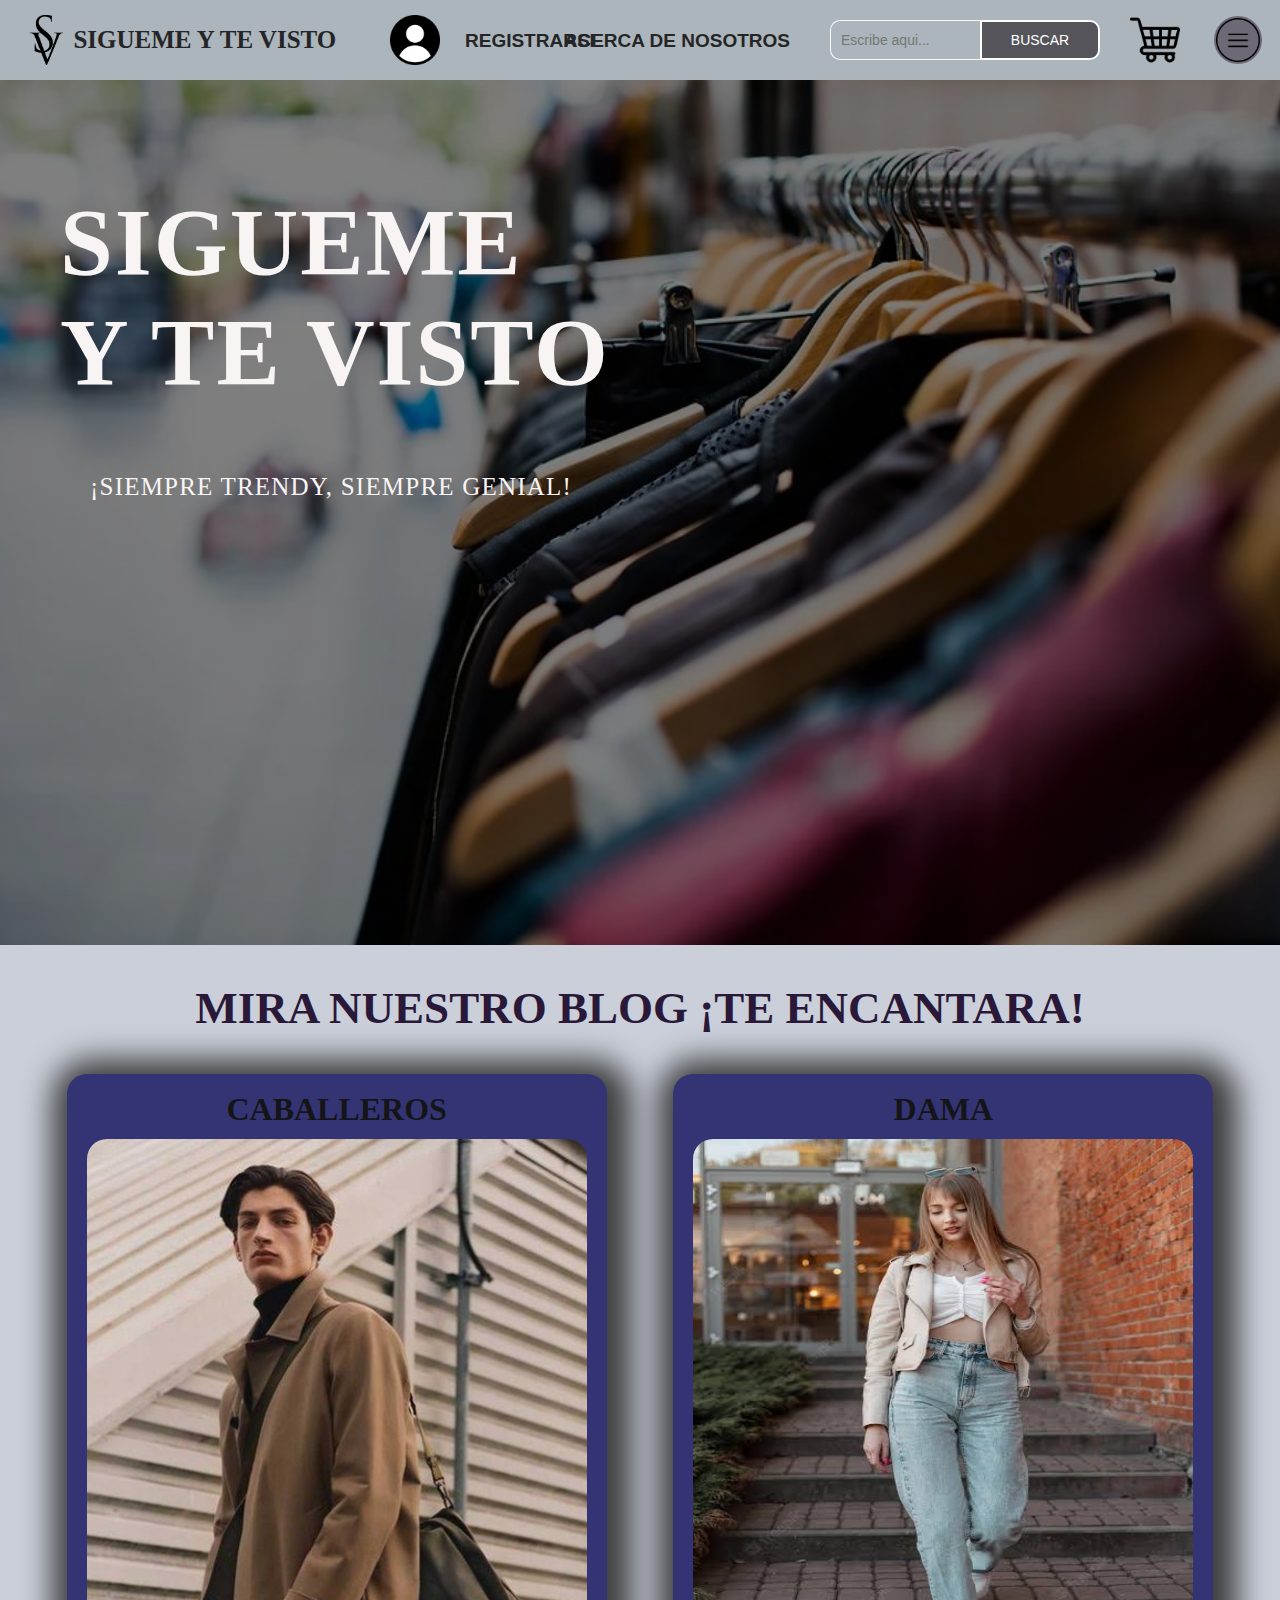
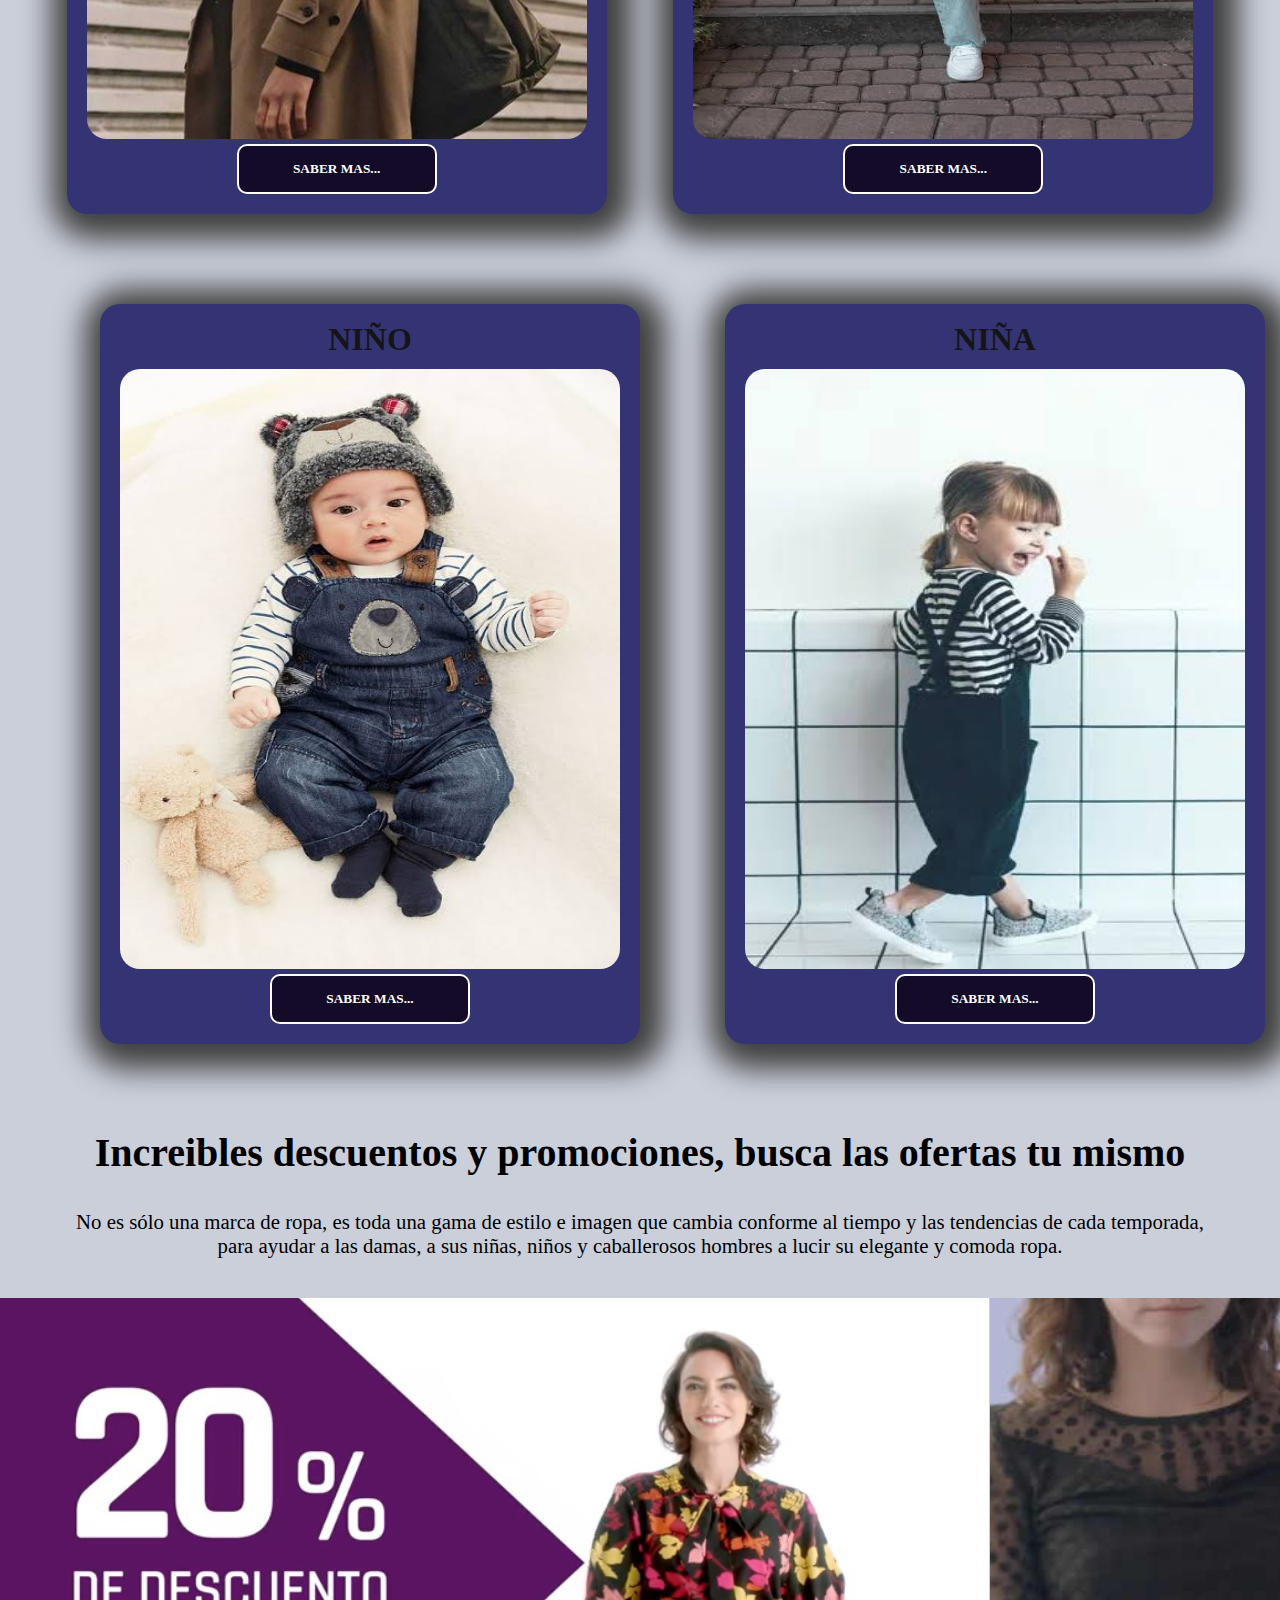
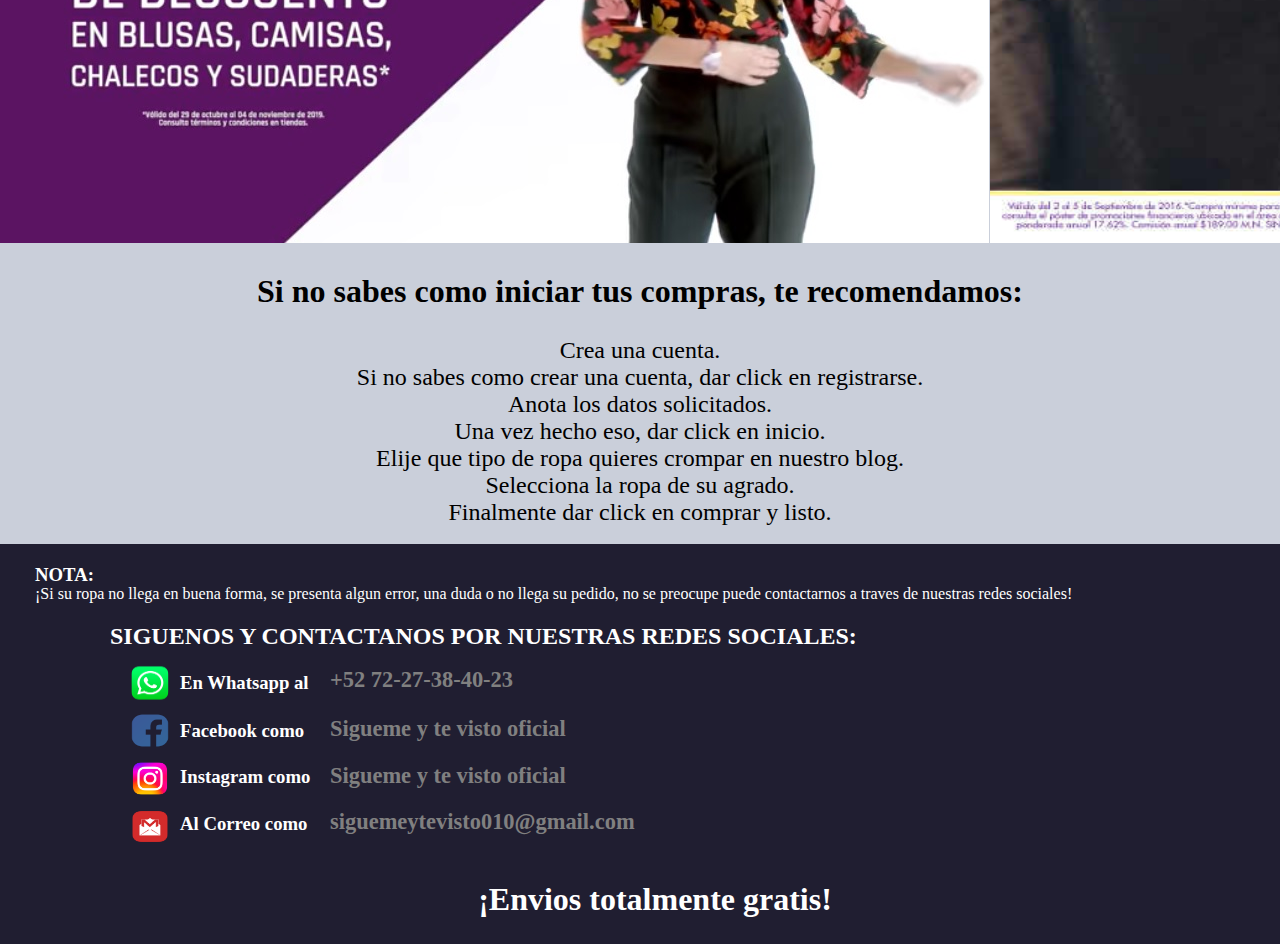
<file: index.html>
<!DOCTYPE html>
<html lang="en">
<head>
    <meta charset="UTF-8">
    <meta http-equiv="X-UA-Compatible" content="IE=edge">
    <meta name="viewport" content="width=device-width, initial-scale=1.0">
    <title>SIGUEME Y TE VISTO</title>
    <link rel="shortcut icon" href="logotipo.jpeg" type="image/x-icon">
</head>
<body style="margin: 0;font-family: sans-serif;background-color: rgb(202, 207, 218);">

<!--PARA EL ENCABEZADO-->
<div style="width: 100%;background: linear-gradient(to top, rgba(0,0,0,0.5)50%,rgba(0,0,0,0.5)50%),url(imagen1.jpeg);
background-position: center;background-size: cover;height: 105vh;">

    <header>
    <!--para el logo-->
        <a style="display: flex;align-items: center;padding: 1px 0px;" href="#" class="logo">
            <img src="logotipo222.png" alt="">
            <p style="font-family: 'Times New Roman', Times, serif;font-size: 25px;">SIGUEME Y TE VISTO</p>
        </a>
    <!--para los demas elementos del encabezado-->
        <nav style="font-weight: bold;padding-bottom: 15px;padding: 10px;font-size: 19px;padding-right: 120px;">
            
            <a href="#"><img style="width: 50px;height: 50px; position: absolute;top: 15px;left: 390px;" src="perfil.png" alt=""></a>
            <a style="position: absolute;top: 30px;left: 450px;" href="#" >REGISTRARSE</a>
            <a style="position: absolute;top: 30px;right: 490px;" href="acercadenosotros.html">ACERCA DE NOSOTROS</a>
            <a href="#"><img style="width: 50px;height: 50px; position: absolute;top: 15px;right: 100px;" src="carritodecompras.png" alt=""></a>

        </nav>
    <!--para el buscador-->
        <div style="position: absolute; width: 370px;float: left;margin-left: 70px;right: 80px; top: 17px;">

            <input style="font-family: sans-serif;width: 150px;height: 40px;background: transparent;border: 1px solid rgb(252, 252, 252);
            margin-top: 3px;color: blue;border-right: none;font-size: 14px;float: left;padding: 10px;border-bottom-left-radius: 10px;
            border-top-left-radius: 10px;" 
            type="search" name="" placeholder="Escribe aqui...">

            <a href="#"> <button style="width: 120px;height: 40px;background: rgb(84, 84, 90);border: 2px solid rgb(252, 252, 252);
            margin-top: 3px;color:white;font-size: 14px;border-bottom-right-radius: 10px;border-top-right-radius: 10px;
            cursor: pointer;">BUSCAR</button> 
            </a>

        </div>

    </header> 

 <!--PARA EL MENU-->
    
    <div id="menu" ><img style="width: 44px;height: 44px;position: fixed; right: 20px;top: 18px;" src="menuu33.png" alt=""></div>
    <div id="navbar">
        <a href="#">INICIO</a>
        <a href="#">REGISTRARSE</a>
        <a href="acercadenosotros.html">ACERCA DE NOSOTROS</a>
        <a href="DAMAS.html">DAMA</a>
        <a href="CABALLEROS..html">CABALLERO</a>
        <a href="NIÑA.html">NIÑA</a>
        <a href="NIÑO.html">NIÑO</a>
    </div>
    <script>
        const menu = document.getElementById('menu');
        const navbar = document.getElementById('navbar');
        menu.addEventListener('click',() => {
            menu.classList.toggle('fa-times');
            navbar.classList.toggle('navbar-toggle');
        })
    </script>

  <!--PARA LA VISTA PRINCIPAL-->
    
    <div style="width: 1200px;height: auto;margin: auto;color: rgb(248, 244, 244);position: relative;">
        
        <h1 style="font-family: 'Times New Roman', Times, serif;font-size: 95px;padding-left: 20px;margin-top: 9%;
        letter-spacing: 2px;">SIGUEME <br> Y TE VISTO</h1>
        <P style="padding-left: 50px;font-family: ITC Conduit;letter-spacing: 1.2px;line-height: 30px;
        font-size: 25px;">¡SIEMPRE TRENDY, SIEMPRE GENIAL!</P>
        
    </div>

</div>

<!--PARA EL BLOG-->

<div style="color: rgb(41, 24, 56);font-size: 30px;font-family: ITC Conduit;border-radius: 50px; text-align: center;margin-bottom: 50px;">
    <h2>MIRA NUESTRO BLOG ¡TE ENCANTARA!</h2>
</div>

    <div style="display: flex;gap: 20px;padding: 20px;justify-content: space-evenly;" class="blog">

        <div style="width: 500px;font-family: ITC Conduit;height: 700px;padding: 20px;background-color: rgb(52, 52, 117);border-radius: 20px;
        color: rgb(21, 21, 24);text-align: center;box-shadow: 5px 5px 30px 20px rgb(63, 63, 63);margin-top: -30px;" class="cab" >
            <h2 style="position: relative; bottom: 30px;font-family: ITC Conduit;font-size: 200%;">CABALLEROS</h2>
            <img style="float: left;position: relative;top: -45px;width: 500px;height: 600px;border-radius: 20px;" src="caballero1.jpeg" alt="">
            <a href="CABALLEROS..html"><button style="font-family: ITC Conduit; width: 200px;height: 50px;border-radius: 10px;border: none;border: 2px solid rgb(252, 252, 252);
                color:white;background: rgb(19, 11, 39);cursor: pointer;text-decoration: none;position: relative;top: -40px;
                font-weight: bold;">SABER MAS...</button></a>
        </div>

        <div style="width: 500px;font-family: ITC Conduit;height: 700px;padding: 20px;background-color: rgb(52, 52, 117);border-radius: 20px;
        color: rgb(21, 21, 24);text-align: center;box-shadow: 5px 5px 30px 20px rgb(63, 63, 63);margin-top: -30px;" class="dam">
            <h2 style="position: relative; bottom: 30px;font-family: ITC Conduit;font-size: 200%;">DAMA</h2>
            <img style="float: left;position: relative;top: -45px;width: 500px;height: 600px;border-radius: 20px;" src="dama2.jpeg" alt="">
            <a href="DAMAS.html"><button style="font-family: ITC Conduit; width: 200px;height: 50px;border-radius: 10px;border: none;border: 2px solid rgb(252, 252, 252);
                color:white;background: rgb(19, 11, 39);cursor: pointer;text-decoration: none;position: relative;top: -40px;
                font-weight: bold;">SABER MAS...</button></a>
        </div>
    </div>

    <div style="display: flex;gap: 85px;padding: 100px;justify-content: space-evenly;" class="blog">

        <div style="width: 500px;font-family: ITC Conduit;height: 700px;padding: 20px;background-color: rgb(52, 52, 117);border-radius: 20px;
        color: rgb(21, 21, 24);text-align: center;box-shadow: 5px 5px 30px 20px rgb(63, 63, 63);margin-top: -30px;" class="niño">
            <h2 style="position: relative; bottom: 30px;font-family: ITC Conduit;font-size: 200%;">NIÑO</h2>
            <img style="float: left;position: relative;top: -45px;width: 500px;height: 600px;border-radius: 20px;" src="niño1.jpeg" alt="">
            <a href="NIÑO.html"><button style="font-family: ITC Conduit; width: 200px;height: 50px;border-radius: 10px;border: none;border: 2px solid rgb(252, 252, 252);
                color:white;background: rgb(19, 11, 39);cursor: pointer;text-decoration: none;position: relative;top: -40px;
                font-weight: bold;">SABER MAS...</button></a>
        </div>

        <div style="width: 500px;font-family: ITC Conduit;height: 700px;padding: 20px;background-color: rgb(52, 52, 117);border-radius: 20px;
        color: rgb(21, 21, 24);text-align: center;box-shadow: 5px 5px 30px 20px rgb(63, 63, 63);margin-top: -30px;" class="niña">
        <h2 style="position: relative; bottom: 30px;font-family: ITC Conduit;font-size: 200%;">NIÑA</h2>
            <img style="float: left;position: relative;top: -45px;width: 500px;height: 600px;border-radius: 20px;" src="niña1.jpeg" alt="">
            <a href="NIÑA.html"><button style="font-family: ITC Conduit; width: 200px;height: 50px;border-radius: 10px;border: none;border: 2px solid rgb(252, 252, 252);
                color:white;background: rgb(19, 11, 39);cursor: pointer;text-decoration: none;position: relative;top: -40px;
                font-weight: bold;">SABER MAS...</button></a>
        </div>

    </div>
<!--RECOMENDACIONES Y PROMOCIONES-->

<h2 style="position: relative; font-family: ITC Conduction;font-size: 250%; text-align: center;margin-top: -15px;">Increibles descuentos y promociones, busca las ofertas tu mismo</h2>

    <p style="position: relative; font-family: ITC Conduit;font-size: 130%; text-align: center;margin-bottom: 40px;">No es sólo una marca de ropa, 
        es toda una gama de estilo e imagen que cambia conforme al tiempo y las tendencias de cada temporada,<br> 
        para ayudar a las damas, a sus niñas, niños y caballerosos hombres a lucir su elegante y comoda ropa.
    </p>
    
    <div style="display: grid;gap: 1px;grid-auto-flow: column;overflow-y: auto;overscroll-behavior-x: contain;scroll-snap-type: x mandatory;
    scrollbar-width: none;">
        <div><img src="promocion2.jpg" alt="" > </div>
        <div><img style="height: 545px; width: 1200px;" src="promocion1.jpg" alt="" > </div>

    </div>

   <h2 style="text-align: center;font-family: ITC Conduit;font-size: 200%;">Si no sabes como iniciar tus compras, te recomendamos:</h2>
   <li style="text-align: center;font-family: ITC Conduit;font-size: 150%;">Crea una cuenta.</li>
   <li style="text-align: center;font-family: ITC Conduit;font-size: 150%;">Si no sabes como crear una cuenta, dar click en registrarse.</li>
   <li style="text-align: center;font-family: ITC Conduit;font-size: 150%;">Anota los datos solicitados.</li>
   <li style="text-align: center;font-family: ITC Conduit;font-size: 150%;">Una vez hecho eso, dar click en inicio.</li>
   <li style="text-align: center;font-family: ITC Conduit;font-size: 150%;">Elije que tipo de ropa quieres crompar en nuestro blog.</li>
   <li style="text-align: center;font-family: ITC Conduit;font-size: 150%;">Selecciona la ropa de su agrado.</li>
   <li style="text-align: center;font-family: ITC Conduit;font-size: 150%;">Finalmente dar click en comprar y listo.</li>
    
<!--PARA LA SECCION DE CONTACTOS-->
<footer style="background-color: rgb(32, 30, 49);font-family: ITC Conduit;color: white;padding-left: 30px;
height: 400px;">

<h3 style="font-family: ITC Conduit; padding-left: 5px;position: relative;bottom: -20px;">NOTA:</h3>
<p style="font-family: ITC Conduit; padding-left: 5px;font-size: 100%;">¡Si su ropa no llega en buena forma, se presenta algun error, una duda o no llega su pedido,
    no se preocupe puede contactarnos a traves de nuestras redes sociales!</p>

    <h2 style="height: 50px;font-family: ITC Conduit;position: relative;padding-left: 80px;">SIGUENOS Y CONTACTANOS POR NUESTRAS REDES SOCIALES:</h2>

    <h3 style="height: 30px;padding-left: 80px; font-family: ITC Conduit;position: relative;bottom: 30px;">
        <img style="position: relative; height: 60px;width: 80px;bottom: 10px;" src="whatsap1.png" alt="">
        <p style="position: relative;bottom: 75px;padding-left: 70px;">En Whatsapp al</p>
        <a style="color: gray;font-size: 120%;position: relative;bottom: 120px;padding-left: 220px;" href="·">+52 72-27-38-40-23</a>
    </h3>

    <h3 style="height: 30px;padding-left: 80px; font-family: ITC Conduit;position: relative;bottom: 20px;">
        <img style="position: relative; height: 37px;width: 42px;bottom: 10px;padding-left: 19px;" src="facebook-icones.png" alt="">
        <p style="position: relative;bottom: 62px;padding-left: 70px;">Facebook como</p>
        <a style="color: gray;font-size: 120%;position: relative;bottom: 107px;padding-left: 220px;" href="·">Sigueme y te visto oficial</a></h3>

    <h3 style="height: 30px;padding-left: 85px; font-family: ITC Conduit;position: relative;bottom: 20px;">
        <img style="position: relative; height: 37px;width: 70px;bottom: 10px;" src="instagram1.png" alt="">
        <p style="position: relative;bottom: 65px;padding-left: 65px;">Instagram como </p>
        <a style="color: gray;font-size: 120%;position: relative;bottom: 109px;padding-left: 215px;" href="·">Sigueme y te visto oficial</a></h3>

    <h3 style="height: 30px;padding-left: 100px; font-family: ITC Conduit;position: relative;bottom: 20px;">
        <img style="position: relative; height: 35px;width: 40px;bottom: 10px;" src="correo1.png" alt="">
        <p style="position: relative;bottom: 65px;padding-left: 50px;">Al Correo como</p>
        <a style="color: gray;font-size: 120%;position: relative;bottom: 109px;padding-left: 200px;" href="·">siguemeytevisto010@gmail.com</a></h3>

    <h3 style="text-align: center;font-family: ITC Conduit;font-size: 200%;position: relative;top: -20px;">¡Envios totalmente gratis!</h3>

</footer>

</body>





<style>
    /*para el encabezado*/
a{text-decoration: none;color: rgb(37, 37, 39);font-weight: bold;}

header{display: flex;flex-direction: column;align-items: center;min-height: 70px;background-color: rgb(171, 181, 187);}

.logo img{height: 50px;margin-right: 10px;}

nav a{padding-left: 15px;}

nav a:hover{transition: 0.5s ease-in-out;color: rgb(255, 255, 255);}

.btn:focus{outline: none;}

.srch:focus{outline: none;}

@media (min-width:600px){header{flex-direction: row;padding: 0px 30px;justify-content: space-between;}}

/*para el menu*/
#menu{position: fixed;top: 1rem;right: 1.1rem;background-color: rgb(109, 106, 117);color: white;width: 3rem;height: 3rem;
border-radius: 3rem;line-height: 3rem;text-align: center;cursor: pointer;z-index: 27;transition: all 0.5s cubic-bezier(0.075, 0.82, 0.165, 1.1);}

#menu.fa-times{transform: rotate(-180deg);}

#navbar{position: fixed;top: 2.8rem;right: 1.5rem;border: 0.4rem solid rgb(37, 34, 37);padding: 1rem 1.5rem 1rem 1rem;
border-radius: 0.5rem;z-index: 4;transform: scale(0);opacity: 0;transform-origin: top right;transition: all 0.5s cubic-bezier(0.075, 0.82, 0.165, 1.1);}

#navbar.navbar-toggle{transform: scale(1);opacity: 1; }

#navbar a{display: block;padding: 0.5rem 3rem 0.5rem 1rem;text-decoration: none;color: rgb(72, 65, 112);font-weight: bold;
font-size: 1.25rem;border-radius: 0.5rem;}

#navbar a:hover{color: rgb(18, 10, 53);background-color: lavender;transition: all 1s ease;}

/*para la seccion de blog*/
.cab:hover, .dam:hover, .niño:hover, .niña:hover{transition: .3s all ease; transform: scale(0.9);}

</style>

</html>
</file>
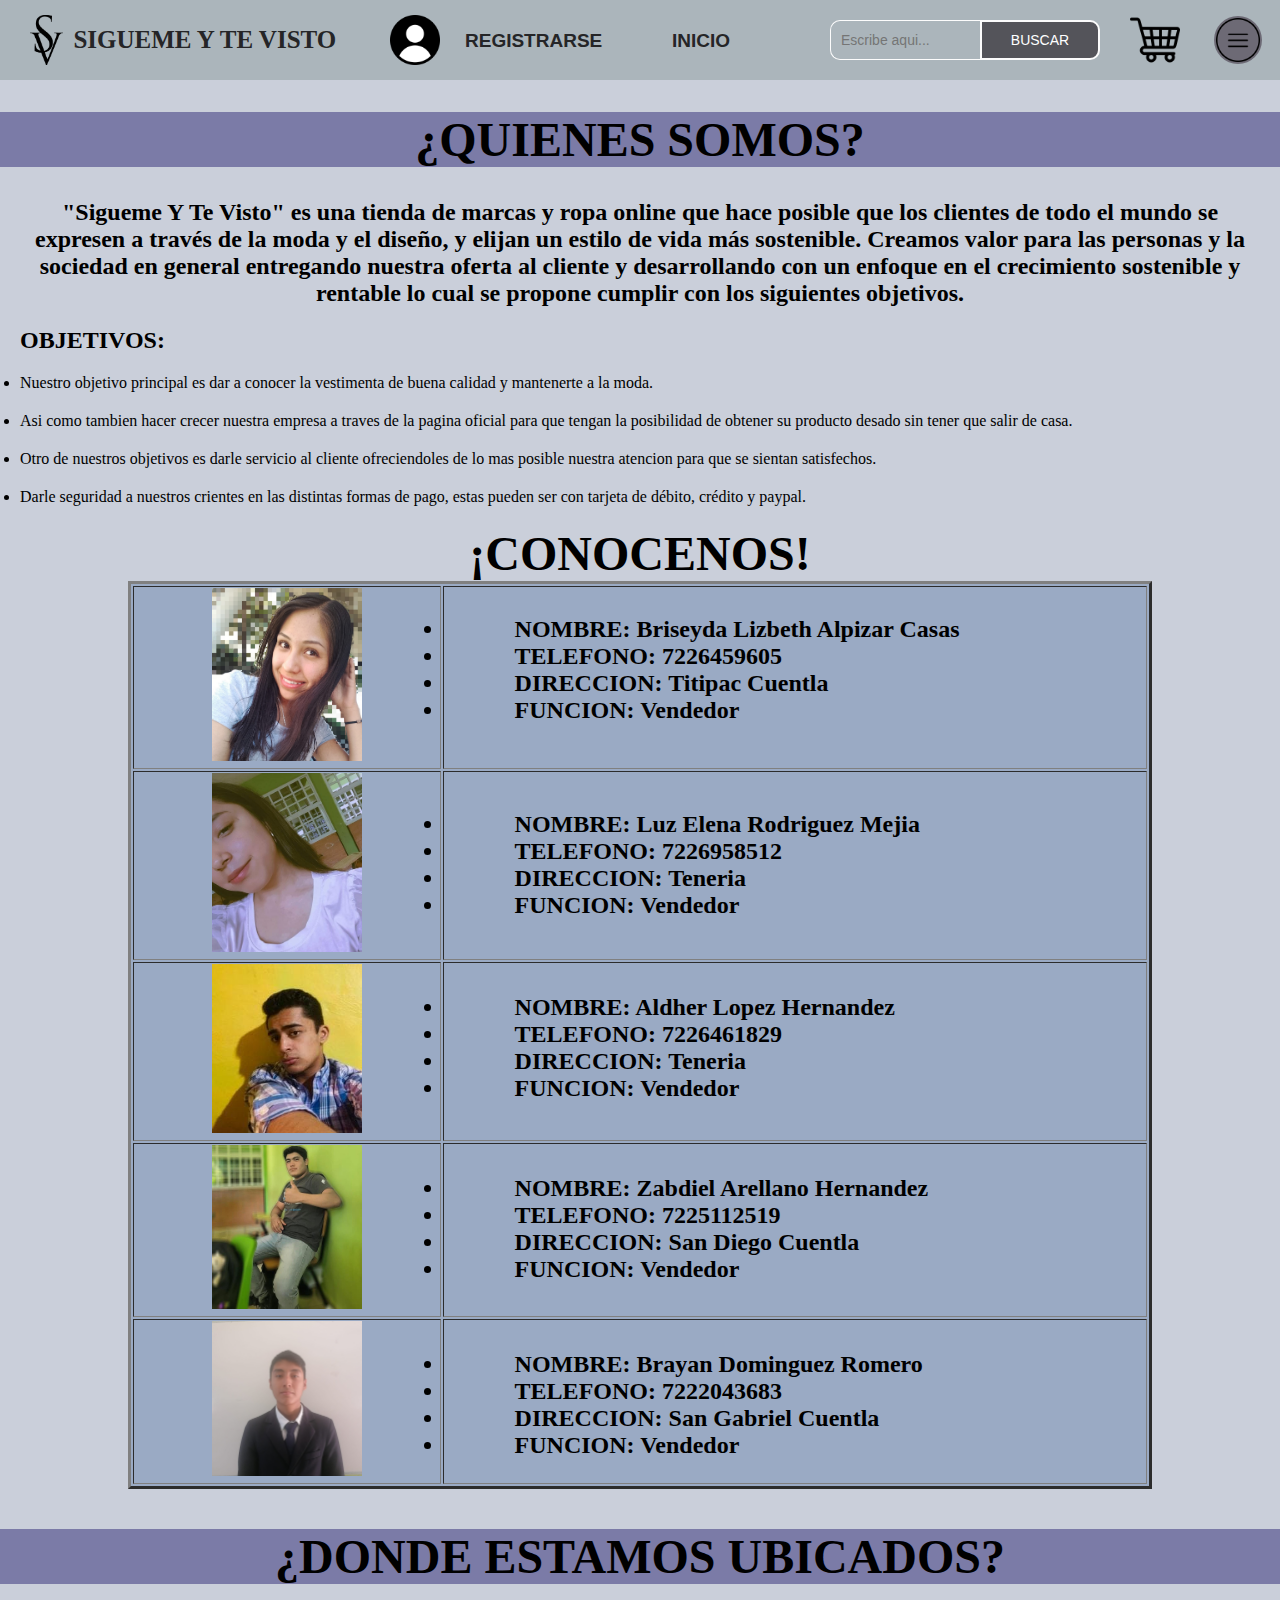
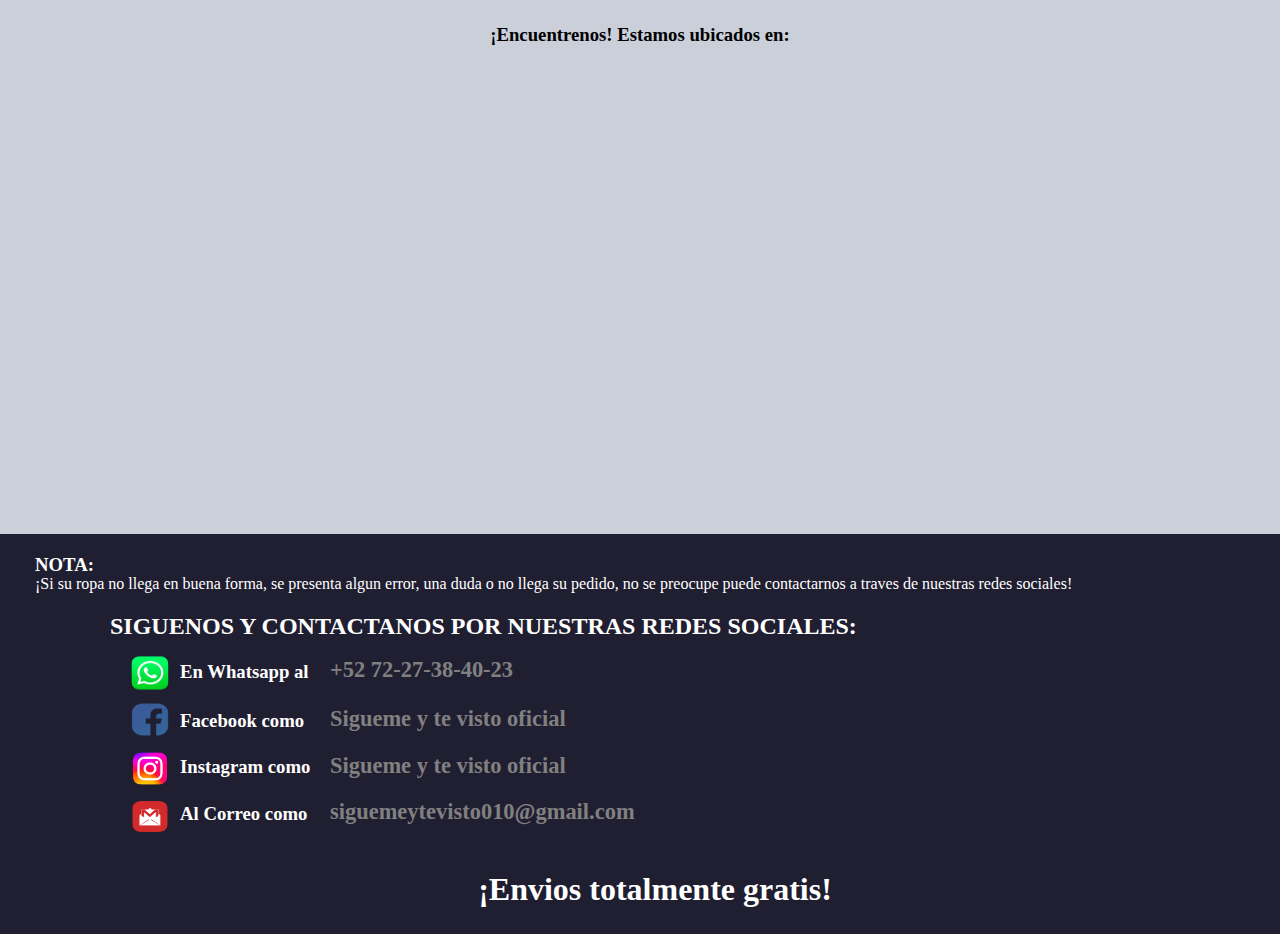
<file: acercadenosotros.html>
<!DOCTYPE html>
<html lang="en">
<head>
    <meta charset="UTF-8">
    <meta http-equiv="X-UA-Compatible" content="IE=edge">
    <meta name="viewport" content="width=device-width, initial-scale=1.0">
    <title>ACERCA DE NOSOTROS</title>
    <link rel="shortcut icon" href="logotipo.jpeg" type="image/x-icon">
    
</head>
<body style="background-color: rgb(202, 207, 218); margin: 0;font-family: sans-serif;">
    <!--para el encabezado-->
    <div style="width: 100%;background-position: center;background-size: cover;height: 105vh;"class="main">
        <header>
            <!--para el logo-->
            <a style="display: flex;align-items: center;padding: 1px 0px;" href="#" class="logo">
                <img src="logotipo222.png" alt="">
                <p style="font-family: 'Times New Roman', Times, serif;font-size: 25px;">SIGUEME Y TE VISTO</p>
            </a>
<!--para los demas elementos del encabezado-->
            <nav style="font-weight: bold;padding-bottom: 15px;padding: 10px;font-size: 19px;padding-right: 120px;">
            
                <a href="#"><img style="position: absolute; width: 50px;height: 50px; top: 15px;left: 390px;" src="perfil.png" alt=""></a>
                <a style="position: absolute; top: 30px;left: 450px;" href="#" >REGISTRARSE</a>
                <a style="position: absolute; top: 30px;right: 550px;" href="index.html">INICIO</a>
                <a href="#"><img style="position: absolute; width: 50px;height: 50px; top: 15px;right: 100px;" src="carritodecompras.png" alt=""></a>
    
            </nav>
            <!--para el buscador-->
            <div style="position: absolute; width: 370px;float: left;margin-left: 70px;right: 80px; top: 17px;">

                <input style="font-family: sans-serif;width: 150px;height: 40px;background: transparent;border: 1px solid rgb(252, 252, 252);
                margin-top: 3px;color: blue;border-right: none;font-size: 14px;float: left;padding: 10px;border-bottom-left-radius: 10px;
                border-top-left-radius: 10px;" 
                type="search" name="" placeholder="Escribe aqui...">
    
                <a href="#"> <button style="width: 120px;height: 40px;background: rgb(84, 84, 90);border: 2px solid rgb(252, 252, 252);
                margin-top: 3px;color:white;font-size: 14px;border-bottom-right-radius: 10px;border-top-right-radius: 10px;
                cursor: pointer;">BUSCAR</button> 
                </a>
    
            </div>
        </header> 
        <!--para el menu-->
        
        <div id="menu" ><img style="width: 44px;height: 44px;position: fixed; right: 20px;top: 18px;" src="menuu33.png" alt=""></div>
    <div id="navbar">
        <a href="index.html">INICIO</a>
        <a href="#">REGISTRARSE</a>
        <a href="DAMAS.html">DAMA</a>
        <a href="CABALLEROS..html">CABALLERO</a>
        <a href="NIÑA.html">NIÑA</a>
        <a href="NIÑO.html">NIÑO</a>
    </div>
    <script>
        const menu = document.getElementById('menu');
        const navbar = document.getElementById('navbar');
        menu.addEventListener('click',() => {
            menu.classList.toggle('fa-times');
            navbar.classList.toggle('navbar-toggle');
        })
    </script>



 <!--PARA QUIENES SOMOS EXPLICACION-->
<h1 style="text-align: center;font-family: 'Times New Roman', Times, serif;font-size: 300%;background-color: rgb(123, 123, 167);">¿QUIENES SOMOS?</h1>
<h2 style="margin: 20px; text-align: center;font-family: ITC Conduit;">"Sigueme Y Te Visto" es una tienda de marcas y ropa online que hace posible que los clientes de todo
     el mundo se expresen a través de la moda y el diseño, y elijan un estilo de vida más sostenible. 
     Creamos valor para las personas y la sociedad en general entregando nuestra oferta 
    al cliente y desarrollando con un enfoque en el crecimiento sostenible y rentable  lo cual se propone cumplir con los siguientes objetivos.</h2>
<h2 style="margin: 20px;font-family: ITC Conduit;">OBJETIVOS:</h2><li style="text-align: justify;margin: 20px;font-family: ITC Conduit;">Nuestro objetivo principal es dar a conocer la vestimenta 
    de buena calidad y mantenerte a la moda.</li><li style="text-align: justify;margin: 20px;font-family: ITC Conduit;"> Asi como tambien hacer crecer nuestra empresa a traves de la pagina oficial para
     que tengan la posibilidad de obtener su producto desado sin tener que salir de casa. </li><li style="text-align: justify;margin: 20px;font-family: ITC Conduit;"> Otro de nuestros objetivos es darle servicio al cliente ofreciendoles 
     de lo mas posible nuestra atencion para que se sientan satisfechos. </li>
     <li style="text-align: justify;margin: 20px;font-family: ITC Conduit;">Darle seguridad a nuestros crientes en las distintas formas de pago, estas pueden ser con tarjeta de débito, crédito y paypal. </li>


 <!--TABLA DE CONOCENOS-->


     <table style="text-align: left; width: 80%; margin-left: auto;margin-right: auto; border: 4; background-color: rgb(154, 170, 196); table-layout: fixed; " border="3" callpadding="2"cellspacing="2">
        <caption><span style="font-weight: bold; font-size: 300%;font-family: 'Times New Roman', Times, serif;">¡CONOCENOS! </span></caption>
        <tbody>
            
            <tr>
            <td style="vertical-align:top; width: 30%;text-align:center;"><font
                size="+2"><span style="font-weight:bold;"><img src="bris.jpeg" alt="" style="width: 150px;"></span></font></td>
            <td style="vertical-align:top;text-align:center;"><font
            size="+2"><span style="font-weight:bold; text-align: left;font-family: ITC Conduit;padding-left: 50px; ">
                <li style="padding-left: 70px;">NOMBRE: Briseyda Lizbeth Alpizar Casas</li>
                <li style="padding-left: 70px;">TELEFONO: 7226459605</li>
            <li style="padding-left: 70px;">DIRECCION: Titipac Cuentla</li>
        <li style="padding-left: 70px;">FUNCION: Vendedor</li>
    </span></font></td> 
            
            </tr>
            <tr>
            <td style="vertical-align:top;text-align:center;"><font
            size="+2"><span style="font-weight:bold;"><img src="luz.jpeg" alt="" width="150px"></a></span></font></td>
            <td colspan="1"rowspan="1"
            style="vertical-align:botton;text-align:center;"><font
            size="+2"><span style="font-weight:bold; text-align: left;font-family: ITC Conduit; ">
                <li style="padding-left: 70px;">NOMBRE: Luz Elena Rodriguez Mejia</li>
                <li style="padding-left: 70px;">TELEFONO: 7226958512</li>
            <li style="padding-left: 70px;">DIRECCION: Teneria</li>
        <li style="padding-left: 70px;">FUNCION: Vendedor</li></span></font></td>
            
            </tr>
            <tr>
            <td style="vertical-align:top;text-align:center;"><font
            size="+2"><span style="font-weight:bold;"><img src="aldherrr.jpeg" alt="" style="width: 150px;"></span></font></td>
            <td style="vertical-align:top;text-align:center;"><font
            size="+2"><span style="font-weight:bold; text-align: left;font-family: ITC Conduit;">
                <li style="padding-left: 70px;padding-top: 30px;">NOMBRE: Aldher Lopez Hernandez</li>
                <li style="padding-left: 70px;">TELEFONO: 7226461829</li>
            <li style="padding-left: 70px;">DIRECCION: Teneria</li>
        <li style="padding-left: 70px;">FUNCION: Vendedor</li></span></font></td>
            
            </tr>
            <tr>
                <td style="vertical-align:top;text-align:center;"><font
                size="+2"><span style="font-weight:bold;"><img src="zabdiel.jpeg" alt="" width="150px"></span></font></td>
                <td style="vertical-align:top;text-align:center;"><font
                size="+2"><span style="font-weight:bold; text-align: left;font-family: ITC Conduit;">
                    <li style="padding-left: 70px;padding-top: 30px;">NOMBRE: Zabdiel Arellano Hernandez</li>
                    <li style="padding-left: 70px;">TELEFONO: 7225112519</li>
                <li style="padding-left: 70px;">DIRECCION: San Diego Cuentla</li>
            <li style="padding-left: 70px;">FUNCION: Vendedor</li></span></font></td>
               
            </tr>
            <tr>
                <td style="vertical-align:top;text-align:center;"><font
                size="+2"><span style="font-weight:bold;"><img src="brayan.jpeg" alt="" width="150px"></span></font></td>
                <td style="vertical-align:top;text-align:center;"><font
                size="+2"><span style="font-weight:bold;text-align: left;font-family: ITC Conduit;">
                    <li style="padding-left: 70px;padding-top: 30px;">NOMBRE: Brayan Dominguez Romero</li>
                    <li style="padding-left: 70px;">TELEFONO: 7222043683</li>
                <li style="padding-left: 70px;">DIRECCION: San Gabriel Cuentla</li>
            <li style="padding-left: 70px;">FUNCION: Vendedor</li></span></font></td>
                
            </tr>
            </tbody>
    </table>


<!--UBICACION-->
<h2 style="text-align: center;font-family: 'Times New Roman', Times, serif;font-size: 300%;background-color: rgb(123, 123, 167);">
    ¿DONDE ESTAMOS UBICADOS?</h2>
<h3 style="margin: 20px; text-align: center;font-family: ITC Conduit;">¡Encuentrenos! Estamos ubicados en:</h3>
<iframe src="https://www.google.com/maps/embed?pb=!1m18!1m12!1m3!1d2746.187913903193!2d-100.07432528983111!3d18.969647639099506!2m3!1f0!2f0!3f0!3m2!1i1024!2i768!4f13.1!3m3!1m2!1s0x85cd727af68d7a09%3A0x4a8db2226a4b3246!2sEscuela%20Preparatoria%20Oficial%20No.193!5e0!3m2!1ses!2smx!4v1687101566379!5m2!1ses!2smx" 
width="900" height="450" style="border:0;display: block; margin-left: 17%;" allowfullscreen="" loading="lazy" referrerpolicy="no-referrer-when-downgrade"> </iframe>

<!--pie de pagina-->
<footer style="background-color: rgb(32, 30, 49);font-family: ITC Conduit;color: white;padding-left: 30px;
height: 400px;">

<h3 style="font-family: ITC Conduit; padding-left: 5px;position: relative;bottom: -20px;">NOTA:</h3>
<p style="font-family: ITC Conduit; padding-left: 5px;font-size: 100%;">¡Si su ropa no llega en buena forma, se presenta algun error, una duda o no llega su pedido,
    no se preocupe puede contactarnos a traves de nuestras redes sociales!</p>

    <h2 style="height: 50px;font-family: ITC Conduit;position: relative;padding-left: 80px;">SIGUENOS Y CONTACTANOS POR NUESTRAS REDES SOCIALES:</h2>

    <h3 style="height: 30px;padding-left: 80px; font-family: ITC Conduit;position: relative;bottom: 30px;">
        <img style="position: relative; height: 60px;width: 80px;bottom: 10px;" src="whatsap1.png" alt="">
        <p style="position: relative;bottom: 75px;padding-left: 70px;">En Whatsapp al</p>
        <a style="color: gray;font-size: 120%;position: relative;bottom: 120px;padding-left: 220px;" href="·">+52 72-27-38-40-23</a>
    </h3>

    <h3 style="height: 30px;padding-left: 80px; font-family: ITC Conduit;position: relative;bottom: 20px;">
        <img style="position: relative; height: 37px;width: 42px;bottom: 10px;padding-left: 19px;" src="facebook-icones.png" alt="">
        <p style="position: relative;bottom: 62px;padding-left: 70px;">Facebook como</p>
        <a style="color: gray;font-size: 120%;position: relative;bottom: 107px;padding-left: 220px;" href="·">Sigueme y te visto oficial</a></h3>

    <h3 style="height: 30px;padding-left: 85px; font-family: ITC Conduit;position: relative;bottom: 20px;">
        <img style="position: relative; height: 37px;width: 70px;bottom: 10px;" src="instagram1.png" alt="">
        <p style="position: relative;bottom: 65px;padding-left: 65px;">Instagram como </p>
        <a style="color: gray;font-size: 120%;position: relative;bottom: 109px;padding-left: 215px;" href="·">Sigueme y te visto oficial</a></h3>

    <h3 style="height: 30px;padding-left: 100px; font-family: ITC Conduit;position: relative;bottom: 20px;">
        <img style="position: relative; height: 35px;width: 40px;bottom: 10px;" src="correo1.png" alt="">
        <p style="position: relative;bottom: 65px;padding-left: 50px;">Al Correo como</p>
        <a style="color: gray;font-size: 120%;position: relative;bottom: 109px;padding-left: 200px;" href="·">siguemeytevisto010@gmail.com</a></h3>

    <h3 style="text-align: center;font-family: ITC Conduit;font-size: 200%;position: relative;top: -20px;">¡Envios totalmente gratis!</h3>

</footer>





<style>
    /*para el encabezado*/
    a{text-decoration: none;color: rgb(37, 37, 39);font-weight: bold;}
    
    header{display: flex;flex-direction: column;align-items: center;min-height: 70px;background-color: rgb(171, 181, 187);}
    
    .logo img{height: 50px;margin-right: 10px;}
    
    nav a{padding-left: 15px;}
    
    nav a:hover{transition: 0.5s ease-in-out;color: rgb(255, 255, 255);}
    
    .btn:focus{outline: none;}
    
    .srch:focus{outline: none;}
    
    @media (min-width:600px){header{flex-direction: row;padding: 0px 30px;justify-content: space-between;}}
    
    /*para el menu*/
    #menu{position: fixed;top: 1rem;right: 1.1rem;background-color: rgb(109, 106, 117);color: white;width: 3rem;height: 3rem;
    border-radius: 3rem;line-height: 3rem;text-align: center;cursor: pointer;z-index: 27;transition: all 0.5s cubic-bezier(0.075, 0.82, 0.165, 1.1);}
    
    #menu.fa-times{transform: rotate(-180deg);}
    
    #navbar{position: fixed;top: 2.8rem;right: 1.5rem;border: 0.4rem solid rgb(37, 34, 37);padding: 1rem 1.5rem 1rem 1rem;
    border-radius: 0.5rem;z-index: 4;transform: scale(0);opacity: 0;transform-origin: top right;transition: all 0.5s cubic-bezier(0.075, 0.82, 0.165, 1.1);}
    
    #navbar.navbar-toggle{transform: scale(1);opacity: 1; }
    
    #navbar a{display: block;padding: 0.5rem 3rem 0.5rem 1rem;text-decoration: none;color: rgb(72, 65, 112);font-weight: bold;
    font-size: 1.25rem;border-radius: 0.5rem;}
    
    #navbar a:hover{color: rgb(18, 10, 53);background-color: lavender;transition: all 1s ease;}
</style>
</body>
</html>
</file>
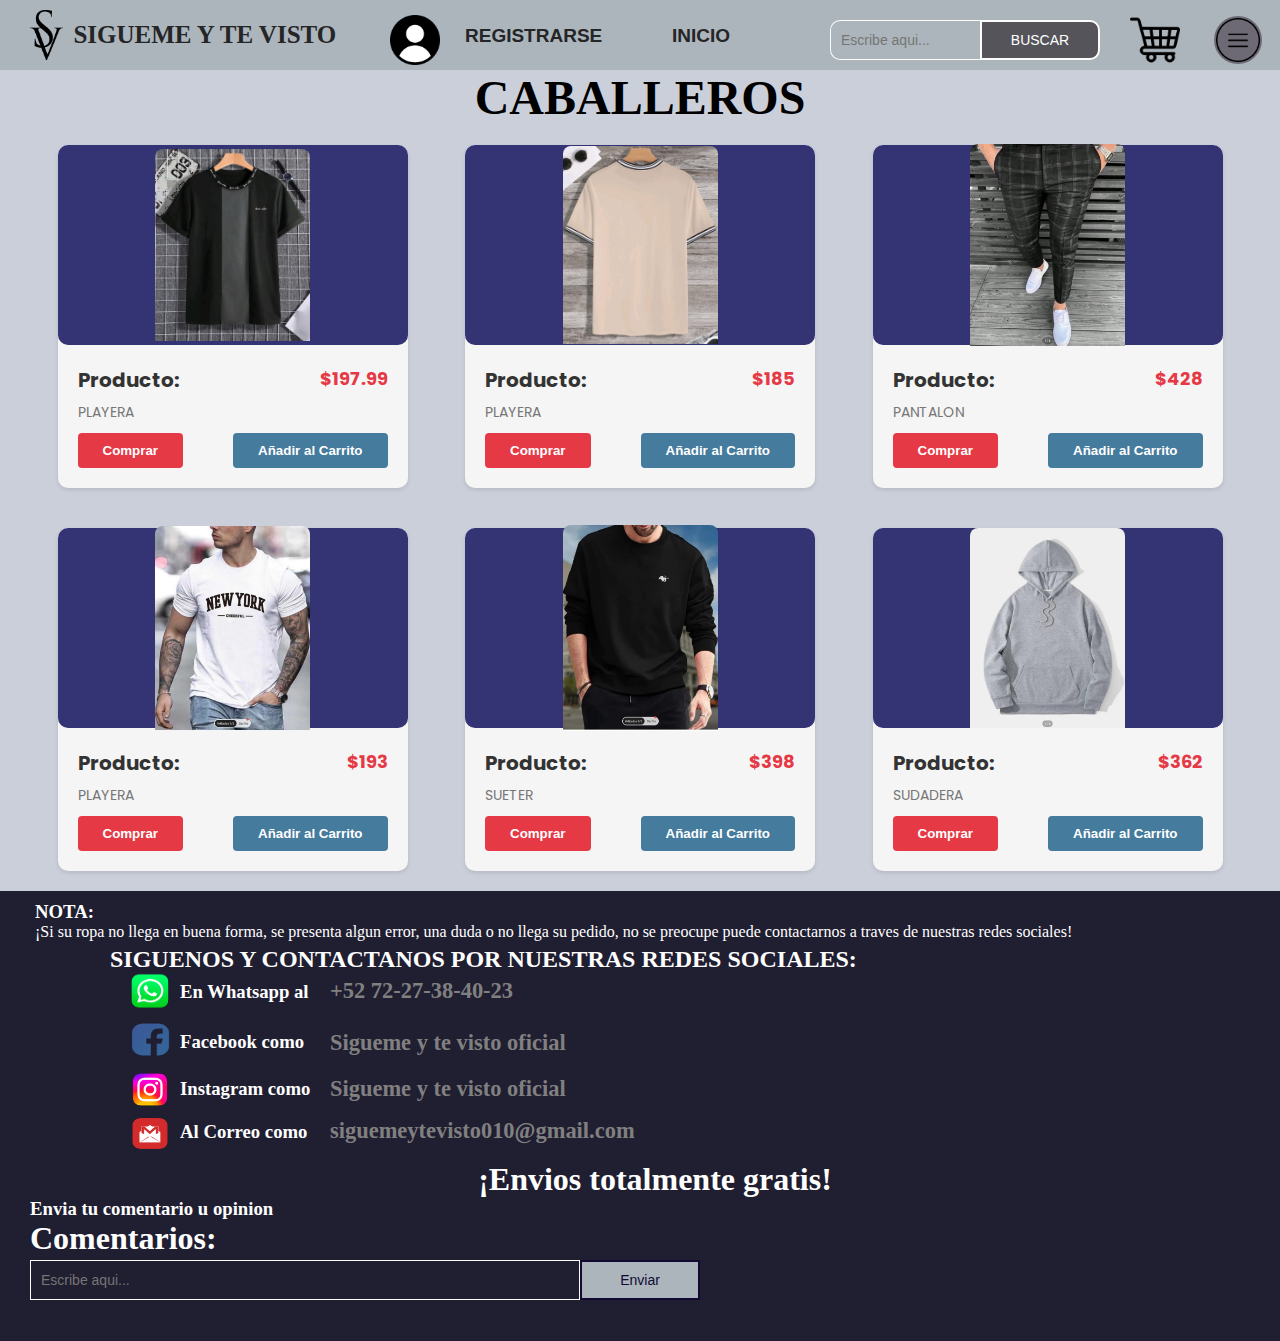
<file: CABALLEROS..html>
<!DOCTYPE html>
<html lang="en">
<head>
    <meta charset="UTF-8">
    <meta http-equiv="X-UA-Compatible" content="IE=edge">
    <meta name="viewport" content="width=device-width, initial-scale=1.0">
    <title>CABALLEROS</title>
    <link rel="stylesheet" href="style.css">
</head>
<body>
<!--para el encabezado-->
<div style="width: 100%;background-position: center;background-size: cover;height: 105vh;"class="main">
    <header>
        <!--para el logo-->
        <a style="display: flex;align-items: center;padding: 1px 0px;" href="#" class="logo">
            <img src="logotipo222.png" alt="">
            <p style="font-family: 'Times New Roman', Times, serif;font-size: 25px;">SIGUEME Y TE VISTO</p>
        </a>
<!--para los demas elementos del encabezado-->
        <nav style="font-weight: bold;padding-bottom: 15px;padding: 10px;font-size: 19px;padding-right: 120px;">
        
            <a href="#"><img style="position: absolute; width: 50px;height: 50px; top: 15px;left: 390px;" src="perfil.png" alt=""></a>
            <a style="position: absolute; top: 25px;left: 450px;font-family: sans-serif;" href="#" >REGISTRARSE</a>
            <a style="position: absolute; top: 25px;right: 550px;font-family: sans-serif;" href="index.html">INICIO</a>
            <a href="#"><img style="position: absolute; width: 50px;height: 50px; top: 15px;right: 100px;" src="carritodecompras.png" alt=""></a>

        </nav>
        <!--para el buscador-->
        <div style="position: absolute; width: 370px;float: left;margin-left: 70px;right: 80px; top: 17px;">

            <input style="font-family: sans-serif;width: 150px;height: 40px;background: transparent;border: 1px solid rgb(252, 252, 252);
            margin-top: 3px;color: blue;border-right: none;font-size: 14px;float: left;padding: 10px;border-bottom-left-radius: 10px;
            border-top-left-radius: 10px;" 
            type="search" name="" placeholder="Escribe aqui...">

            <a href="#"> <button style="width: 120px;height: 40px;background: rgb(84, 84, 90);border: 2px solid rgb(252, 252, 252);
            margin-top: 3px;color:white;font-size: 14px;border-bottom-right-radius: 10px;border-top-right-radius: 10px;
            cursor: pointer;">BUSCAR</button> 
            </a>

        </div>
    </header> 
    <!--para el menu-->
    
    <div id="menu" ><img style="width: 44px;height: 44px;position: fixed; right: 20px;top: 18px;" src="menuu33.png" alt=""></div>
<div id="navbar">
    <a href="index.html">INICIO</a>
    <a href="#">REGISTRARSE</a>
    <a href="DAMAS.html">DAMA</a>
    <a href="acercadenosotros.html">ACERCA DE NOSOTROS</a>
    <a href="NIÑA.html">NIÑA</a>
    <a href="NIÑO.html">NIÑO</a>
</div>
<script>
    const menu = document.getElementById('menu');
    const navbar = document.getElementById('navbar');
    menu.addEventListener('click',() => {
        menu.classList.toggle('fa-times');
        navbar.classList.toggle('navbar-toggle');
    })
</script>

 <!--TITULO-->
<h1 style="text-align: center;font-size: 300%;font-family: 'Times New Roman', Times, serif;">CABALLEROS</h1>

    <!--ROPA1-->

<div style="display: flex;gap: 20px;padding: 20px;justify-content: space-evenly;">
    <div class="product-card">
        <div class="product-image">
          <img style="width: 155px;" src="cabb1.jpeg" alt="Product Image">
        </div>
        <div class="product-details">
            <div class="detail-top">
                <h2 class="product-title">
                    Producto:
                </h2>
                <span class="product-price">$197.99</span>
            </div>
            <p class="product-description">
                PLAYERA
            </p>
            
            <div class="btn-group">
                <button class="product-button">Comprar</button>
                <button class="product-button">Añadir al Carrito</button>
            </div>
        </div>
    </div>      

 
    <div class="product-card">
        <div class="product-image">
          <img style="width: 155px;" src="cabb2.jpeg" alt="Product Image">
        </div>
        <div class="product-details">
            <div class="detail-top">
                <h2 class="product-title">
                    Producto:
                </h2>
                <span class="product-price">$185</span>
            </div>
            <p class="product-description">
                PLAYERA
            </p>
            
            <div class="btn-group">
                <button class="product-button">Comprar</button>
                <button class="product-button">Añadir al Carrito</button>
            </div>
        </div>
    </div> 


    <div class="product-card">
        <div class="product-image">
          <img style="width: 155px;" src="cab3.jpeg" alt="Product Image">
        </div>
        <div class="product-details">
            <div class="detail-top">
                <h2 class="product-title">
                    Producto:
                </h2>
                <span class="product-price">$428</span>
            </div>
            <p class="product-description">
                PANTALON
            </p>
           
            <div class="btn-group">
                <button class="product-button">Comprar</button>
                <button class="product-button">Añadir al Carrito</button>
            </div>
        </div>
    </div> 
</div>

<!--ROPA2-->

<div style="display: flex;gap: 20px;padding: 20px;justify-content: space-evenly;">
    <div class="product-card">
        <div class="product-image">
          <img style="width: 155px;" src="cab4.jpeg" alt="Product Image">
        </div>
        <div class="product-details">
            <div class="detail-top">
                <h2 class="product-title">
                    Producto:
                </h2>
                <span class="product-price">$193</span>
            </div>
            <p class="product-description">
                PLAYERA
            </p>
            
            <div class="btn-group">
                <button class="product-button">Comprar</button>
                <button class="product-button">Añadir al Carrito</button>
            </div>
        </div>
    </div>      

       
    <div class="product-card">
        <div class="product-image">
          <img style="width: 155px;" src="cab5.jpeg" alt="Product Image">
        </div>
        <div class="product-details">
            <div class="detail-top">
                <h2 class="product-title">
                    Producto:
                </h2>
                <span class="product-price">$398</span>
            </div>
            <p class="product-description">
                SUETER
            </p>
             
            <div class="btn-group">
                <button class="product-button">Comprar</button>
                <button class="product-button">Añadir al Carrito</button>
            </div>
        </div>
    </div> 


    <div class="product-card">
        <div class="product-image">
          <img style="width: 155px;" src="cab6.jpeg" alt="Product Image">
        </div>
        <div class="product-details">
            <div class="detail-top">
                <h2 class="product-title">
                    Producto:
                </h2>
                <span class="product-price">$362</span>
            </div>
            <p class="product-description">
                SUDADERA
            </p>
            
            <div class="btn-group">
                <button class="product-button">Comprar</button>
                <button class="product-button">Añadir al Carrito</button>
            </div>
        </div>
    </div> 
</div>
<!--PARA LA SECCION DE CONTACTOS-->
<footer style="background-color: rgb(32, 30, 49);font-family: ITC Conduit;color: white;padding-left: 30px;
height: 450px;padding-top: 10px;">

<h3 style="font-family: ITC Conduit; padding-left: 5px;bottom: -20px;">NOTA:</h3>
<p style="font-family: ITC Conduit; padding-left: 5px;font-size: 100%;">¡Si su ropa no llega en buena forma, se presenta algun error, una duda o no llega su pedido,
    no se preocupe puede contactarnos a traves de nuestras redes sociales!</p>

    <h2 style="height: 50px;font-family: ITC Conduit;padding-left: 80px; padding-top: 5px;">SIGUENOS Y CONTACTANOS POR NUESTRAS REDES SOCIALES:</h2>

    <h3 style="height: 30px;padding-left: 80px; font-family: ITC Conduit;bottom: 30px; position: relative;">
        <img style=" height: 60px;width: 80px;bottom: 10px;" src="whatsap1.png" alt="">
        <p style="position: relative; bottom: 45px;padding-left: 70px;">En Whatsapp al</p>
        <a style="position: relative; color: gray;font-size: 120%;bottom: 70px;padding-left: 220px;" href="·">+52 72-27-38-40-23</a>
    </h3>

    <h3 style=" height: 30px;padding-left: 80px; font-family: ITC Conduit;bottom: 20px;">
        <img style=" height: 37px;width: 62px;bottom: 10px;padding-left: 19px;" src="facebook-icones.png" alt="">
        <p style="position: relative; bottom: 32px;padding-left: 70px;">Facebook como</p>
        <a style="position: relative; color: gray;font-size: 120%;bottom: 55px;padding-left: 220px;" href="·">Sigueme y te visto oficial</a></h3>

    <h3 style="position: relative; height: 30px;padding-left: 85px; font-family: ITC Conduit;bottom: -20px;">
        <img style="height: 37px;width: 70px;bottom: 10px;" src="instagram1.png" alt="">
        <p style="position: relative; bottom: 35px;padding-left: 65px;">Instagram como </p>
        <a style="position: relative; color: gray;font-size: 120%;bottom: 59px;padding-left: 215px;" href="·">Sigueme y te visto oficial</a></h3>

    <h3 style="height: 30px;padding-left: 100px; font-family: ITC Conduit;bottom: 20px;">
        <img style="position: relative; height: 35px;width: 40px;bottom: -35px;" src="correo1.png" alt="">
        <p style="bottom: 65px;padding-left: 50px;">Al Correo como</p>
        <a style="position: relative; color: gray;font-size: 120%;bottom: 25px;padding-left: 200px;" href="·">siguemeytevisto010@gmail.com</a></h3>

    <h3 style="position: relative; text-align: center;font-family: ITC Conduit;font-size: 200%;bottom: -50px;">¡Envios totalmente gratis!</h3>
<!--PARA LOS COMENTARIOS-->
<div style="padding-top: 50px;">
        
    <h3 style="left: -190px;top: 10px;">Envia tu comentario u opinion </h3>
    <h3 style="font-size: 200%;">Comentarios:</h3>
    <input style="font-family: sans-serif;width: 550px;height: 40px;background: transparent;border: 1px solid rgb(252, 252, 252);
        margin-top: 3px;color: rgb(255, 255, 255);font-size: 14px;float: left;padding: 10px;left: -180px;" 
        type="text" name="" placeholder="Escribe aqui...">
</div>
<a href="#"> <button style="width: 120px;height: 40px;background: rgb(171, 181, 187);border: 2px solid rgb(18, 10, 53);
    margin-top: 3px;color:rgb(18, 10, 53);font-size: 14px;
    cursor: pointer;">Enviar</button> 
</a>
</footer>









<style>
    /*para el encabezado*/
a{text-decoration: none;color: rgb(37, 37, 39);font-weight: bold;}

header{display: flex;flex-direction: column;align-items: center;min-height: 70px;background-color: rgb(171, 181, 187);}

.logo img{height: 50px;margin-right: 10px;}

nav a{padding-left: 15px;}

nav a:hover{transition: 0.5s ease-in-out;color: rgb(255, 255, 255);}

.btn:focus{outline: none;}

.srch:focus{outline: none;}

@media (min-width:600px){header{flex-direction: row;padding: 0px 30px;justify-content: space-between;}}

/*para el menu*/
#menu{position: fixed;top: 1rem;right: 1.1rem;background-color: rgb(109, 106, 117);color: white;width: 3rem;height: 3rem;
border-radius: 3rem;line-height: 3rem;text-align: center;cursor: pointer;z-index: 27;transition: all 0.5s cubic-bezier(0.075, 0.82, 0.165, 1.1);}

#menu.fa-times{transform: rotate(-180deg);}

#navbar{position: fixed;top: 2.8rem;right: 1.5rem;border: 0.4rem solid rgb(37, 34, 37);padding: 1rem 1.5rem 1rem 1rem;
border-radius: 0.5rem;z-index: 4;transform: scale(0);opacity: 0;transform-origin: top right;transition: all 0.5s cubic-bezier(0.075, 0.82, 0.165, 1.1);}

#navbar.navbar-toggle{transform: scale(1);opacity: 1; }

#navbar a{display: block;padding: 0.5rem 3rem 0.5rem 1rem;text-decoration: none;color: rgb(72, 65, 112);font-weight: bold;
font-size: 1.25rem;border-radius: 0.5rem;}

#navbar a:hover{color: rgb(18, 10, 53);background-color: lavender;transition: all 1s ease;}


</style>
    
    
</body>
</html>
</file>
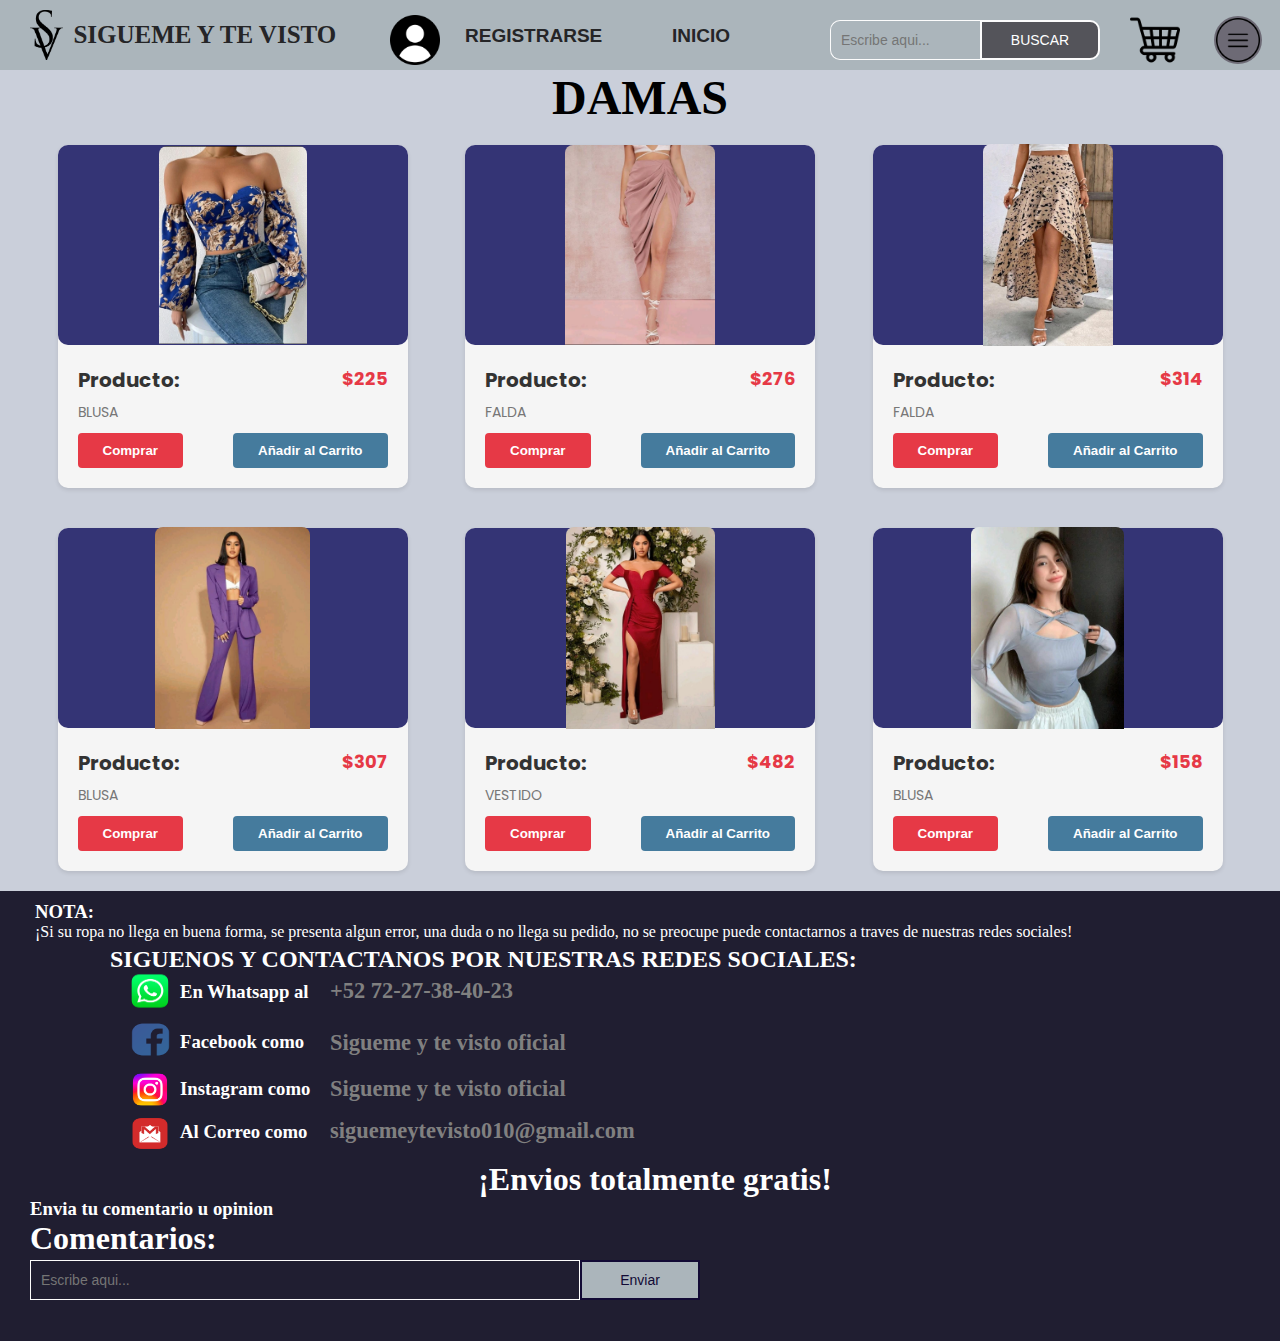
<file: DAMAS.html>
<!DOCTYPE html>
<html lang="en">
<head>
    <meta charset="UTF-8">
    <meta http-equiv="X-UA-Compatible" content="IE=edge">
    <meta name="viewport" content="width=device-width, initial-scale=1.0">
    <title>DAMAS</title>
    <link rel="stylesheet" href="style.css">
</head>
<body>
<!--para el encabezado-->
<div style="width: 100%;background-position: center;background-size: cover;height: 105vh;"class="main">
    <header>
        <!--para el logo-->
        <a style="display: flex;align-items: center;padding: 1px 0px;" href="#" class="logo">
            <img src="logotipo222.png" alt="">
            <p style="font-family: 'Times New Roman', Times, serif;font-size: 25px;">SIGUEME Y TE VISTO</p>
        </a>
<!--para los demas elementos del encabezado-->
        <nav style="font-weight: bold;padding-bottom: 15px;padding: 10px;font-size: 19px;padding-right: 120px;">
        
            <a href="#"><img style="position: absolute; width: 50px;height: 50px; top: 15px;left: 390px;" src="perfil.png" alt=""></a>
            <a style="position: absolute; top: 25px;left: 450px;font-family: sans-serif;" href="#" >REGISTRARSE</a>
            <a style="position: absolute; top: 25px;right: 550px;font-family: sans-serif;" href="index.html">INICIO</a>
            <a href="#"><img style="position: absolute; width: 50px;height: 50px; top: 15px;right: 100px;" src="carritodecompras.png" alt=""></a>

        </nav>
        <!--para el buscador-->
        <div style="position: absolute; width: 370px;float: left;margin-left: 70px;right: 80px; top: 17px;">

            <input style="font-family: sans-serif;width: 150px;height: 40px;background: transparent;border: 1px solid rgb(252, 252, 252);
            margin-top: 3px;color: blue;border-right: none;font-size: 14px;float: left;padding: 10px;border-bottom-left-radius: 10px;
            border-top-left-radius: 10px;" 
            type="search" name="" placeholder="Escribe aqui...">

            <a href="#"> <button style="width: 120px;height: 40px;background: rgb(84, 84, 90);border: 2px solid rgb(252, 252, 252);
            margin-top: 3px;color:white;font-size: 14px;border-bottom-right-radius: 10px;border-top-right-radius: 10px;
            cursor: pointer;">BUSCAR</button> 
            </a>

        </div>
    </header> 
    <!--para el menu-->
    
    <div id="menu" ><img style="width: 44px;height: 44px;position: fixed; right: 20px;top: 18px;" src="menuu33.png" alt=""></div>
<div id="navbar">
    <a href="index.html">INICIO</a>
    <a href="#">REGISTRARSE</a>
    <a href="acercadenosotros.html">ACERCA DE NOSOTROS</a>
    <a href="CABALLEROS..html">CABALLERO</a>
    <a href="NIÑA.html">NIÑA</a>
    <a href="NIÑO.html">NIÑO</a>
</div>
<script>
    const menu = document.getElementById('menu');
    const navbar = document.getElementById('navbar');
    menu.addEventListener('click',() => {
        menu.classList.toggle('fa-times');
        navbar.classList.toggle('navbar-toggle');
    })
</script>

 <!--TITULO-->
<h1 style="text-align: center;font-size: 300%;font-family: 'Times New Roman', Times, serif;">DAMAS</h1>

    <!--ROPA1-->

<div style="display: flex;gap: 20px;padding: 20px;justify-content: space-evenly;">
    <div class="product-card">
        <div class="product-image">
          <img style="width: 148px;" src="dam1.jpeg" alt="Product Image">
        </div>
        <div class="product-details">
            <div class="detail-top">
                <h2 class="product-title">
                    Producto:
                </h2>
                <span class="product-price">$225</span>
            </div>
            <p class="product-description">
                BLUSA
            </p>
            
            <div class="btn-group">
                <button class="product-button">Comprar</button>
                <button class="product-button">Añadir al Carrito</button>
            </div>
        </div>
    </div>      

 
    <div class="product-card">
        <div class="product-image">
          <img style="width: 150px;" src="dam2.jpeg" alt="Product Image">
        </div>
        <div class="product-details">
            <div class="detail-top">
                <h2 class="product-title">
                    Producto:
                </h2>
                <span class="product-price">$276</span>
            </div>
            <p class="product-description">
                FALDA
            </p>
                       
            <div class="btn-group">
                <button class="product-button">Comprar</button>
                <button class="product-button">Añadir al Carrito</button>
            </div>
        </div>
    </div> 


    <div class="product-card">
        <div class="product-image">
          <img style="width: 130px;" src="dam3.jpeg" alt="Product Image">
        </div>
        <div class="product-details">
            <div class="detail-top">
                <h2 class="product-title">
                    Producto:
                </h2>
                <span class="product-price">$314</span>
            </div>
            <p class="product-description">
                FALDA
            </p>
            
            <div class="btn-group">
                <button class="product-button">Comprar</button>
                <button class="product-button">Añadir al Carrito</button>
            </div>
        </div>
    </div> 
</div>

<!--ROPA2-->

<div style="display: flex;gap: 20px;padding: 20px;justify-content: space-evenly;">
    <div class="product-card">
        <div class="product-image">
          <img style="width: 155px;" src="dam4.jpeg" alt="Product Image">
        </div>
        <div class="product-details">
            <div class="detail-top">
                <h2 class="product-title">
                    Producto:
                </h2>
                <span class="product-price">$307</span>
            </div>
            <p class="product-description">
                BLUSA
            </p>
            
            <div class="btn-group">
                <button class="product-button">Comprar</button>
                <button class="product-button">Añadir al Carrito</button>
            </div>
        </div>
    </div>      

       
    <div class="product-card">
        <div class="product-image">
          <img style="width: 149px;" src="dam5.jpeg" alt="Product Image">
        </div>
        <div class="product-details">
            <div class="detail-top">
                <h2 class="product-title">
                    Producto:
                </h2>
                <span class="product-price">$482</span>
            </div>
            <p class="product-description">
                VESTIDO
            </p>
           
            <div class="btn-group">
                <button class="product-button">Comprar</button>
                <button class="product-button">Añadir al Carrito</button>
            </div>
        </div>
    </div> 


    <div class="product-card">
        <div class="product-image">
          <img style="width: 153px;" src="dam6.jpeg" alt="Product Image">
        </div>
        <div class="product-details">
            <div class="detail-top">
                <h2 class="product-title">
                    Producto:
                </h2>
                <span class="product-price">$158</span>
            </div>
            <p class="product-description">
                BLUSA
            </p>
            
            <div class="btn-group">
                <button class="product-button">Comprar</button>
                <button class="product-button">Añadir al Carrito</button>
            </div>
        </div>
    </div> 
</div>

<!--PARA LA SECCION DE CONTACTOS-->
<footer style="background-color: rgb(32, 30, 49);font-family: ITC Conduit;color: white;padding-left: 30px;
height: 450px;padding-top: 10px;">

<h3 style="font-family: ITC Conduit; padding-left: 5px;bottom: -20px;">NOTA:</h3>
<p style="font-family: ITC Conduit; padding-left: 5px;font-size: 100%;">¡Si su ropa no llega en buena forma, se presenta algun error, una duda o no llega su pedido,
    no se preocupe puede contactarnos a traves de nuestras redes sociales!</p>

    <h2 style="height: 50px;font-family: ITC Conduit;padding-left: 80px; padding-top: 5px;">SIGUENOS Y CONTACTANOS POR NUESTRAS REDES SOCIALES:</h2>

    <h3 style="height: 30px;padding-left: 80px; font-family: ITC Conduit;bottom: 30px; position: relative;">
        <img style=" height: 60px;width: 80px;bottom: 10px;" src="whatsap1.png" alt="">
        <p style="position: relative; bottom: 45px;padding-left: 70px;">En Whatsapp al</p>
        <a style="position: relative; color: gray;font-size: 120%;bottom: 70px;padding-left: 220px;" href="·">+52 72-27-38-40-23</a>
    </h3>

    <h3 style=" height: 30px;padding-left: 80px; font-family: ITC Conduit;bottom: 20px;">
        <img style=" height: 37px;width: 62px;bottom: 10px;padding-left: 19px;" src="facebook-icones.png" alt="">
        <p style="position: relative; bottom: 32px;padding-left: 70px;">Facebook como</p>
        <a style="position: relative; color: gray;font-size: 120%;bottom: 55px;padding-left: 220px;" href="·">Sigueme y te visto oficial</a></h3>

    <h3 style="position: relative; height: 30px;padding-left: 85px; font-family: ITC Conduit;bottom: -20px;">
        <img style="height: 37px;width: 70px;bottom: 10px;" src="instagram1.png" alt="">
        <p style="position: relative; bottom: 35px;padding-left: 65px;">Instagram como </p>
        <a style="position: relative; color: gray;font-size: 120%;bottom: 59px;padding-left: 215px;" href="·">Sigueme y te visto oficial</a></h3>

    <h3 style="height: 30px;padding-left: 100px; font-family: ITC Conduit;bottom: 20px;">
        <img style="position: relative; height: 35px;width: 40px;bottom: -35px;" src="correo1.png" alt="">
        <p style="bottom: 65px;padding-left: 50px;">Al Correo como</p>
        <a style="position: relative; color: gray;font-size: 120%;bottom: 25px;padding-left: 200px;" href="·">siguemeytevisto010@gmail.com</a></h3>

    <h3 style="position: relative; text-align: center;font-family: ITC Conduit;font-size: 200%;bottom: -50px;">¡Envios totalmente gratis!</h3>
<!--PARA LOS COMENTARIOS-->
<div style="padding-top: 50px;">
        
    <h3 style="left: -190px;top: 10px;">Envia tu comentario u opinion </h3>
    <h3 style="font-size: 200%;">Comentarios:</h3>
    <input style="font-family: sans-serif;width: 550px;height: 40px;background: transparent;border: 1px solid rgb(252, 252, 252);
        margin-top: 3px;color: rgb(255, 255, 255);font-size: 14px;float: left;padding: 10px;left: -180px;" 
        type="text" name="" placeholder="Escribe aqui...">
</div>
<a href="#"> <button style="width: 120px;height: 40px;background: rgb(171, 181, 187);border: 2px solid rgb(18, 10, 53);
    margin-top: 3px;color:rgb(18, 10, 53);font-size: 14px;
    cursor: pointer;">Enviar</button> 
</a>
</footer>









<style>
    /*para el encabezado*/
a{text-decoration: none;color: rgb(37, 37, 39);font-weight: bold;}

header{display: flex;flex-direction: column;align-items: center;min-height: 70px;background-color: rgb(171, 181, 187);}

.logo img{height: 50px;margin-right: 10px;}

nav a{padding-left: 15px;}

nav a:hover{transition: 0.5s ease-in-out;color: rgb(255, 255, 255);}

.btn:focus{outline: none;}

.srch:focus{outline: none;}

@media (min-width:600px){header{flex-direction: row;padding: 0px 30px;justify-content: space-between;}}

/*para el menu*/
#menu{position: fixed;top: 1rem;right: 1.1rem;background-color: rgb(109, 106, 117);color: white;width: 3rem;height: 3rem;
border-radius: 3rem;line-height: 3rem;text-align: center;cursor: pointer;z-index: 27;transition: all 0.5s cubic-bezier(0.075, 0.82, 0.165, 1.1);}

#menu.fa-times{transform: rotate(-180deg);}

#navbar{position: fixed;top: 2.8rem;right: 1.5rem;border: 0.4rem solid rgb(37, 34, 37);padding: 1rem 1.5rem 1rem 1rem;
border-radius: 0.5rem;z-index: 4;transform: scale(0);opacity: 0;transform-origin: top right;transition: all 0.5s cubic-bezier(0.075, 0.82, 0.165, 1.1);}

#navbar.navbar-toggle{transform: scale(1);opacity: 1; }

#navbar a{display: block;padding: 0.5rem 3rem 0.5rem 1rem;text-decoration: none;color: rgb(72, 65, 112);font-weight: bold;
font-size: 1.25rem;border-radius: 0.5rem;}

#navbar a:hover{color: rgb(18, 10, 53);background-color: lavender;transition: all 1s ease;}


</style>
    
    
</body>
</html>
</file>
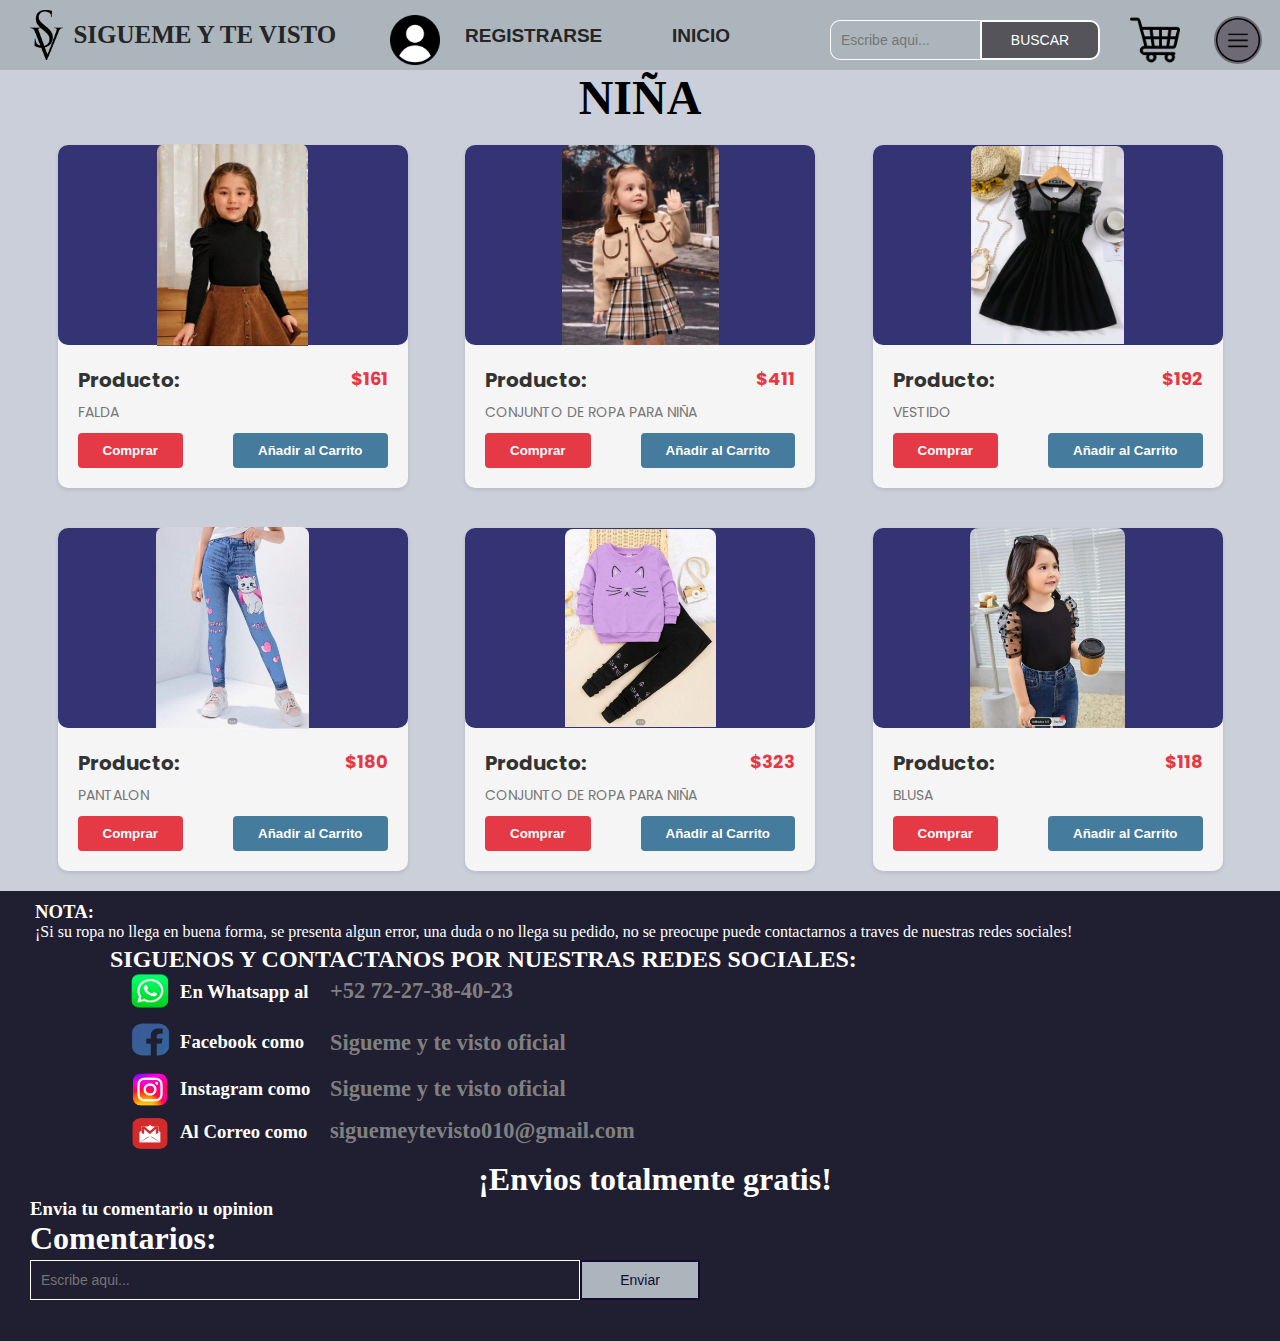
<file: NIÑA.html>
<!DOCTYPE html>
<html lang="en">
<head>
    <meta charset="UTF-8">
    <meta http-equiv="X-UA-Compatible" content="IE=edge">
    <meta name="viewport" content="width=device-width, initial-scale=1.0">
    <title>NIÑA</title>
    <link rel="stylesheet" href="style.css">
</head>
<body>
<!--para el encabezado-->
<div style="width: 100%;background-position: center;background-size: cover;height: 105vh;"class="main">
    <header>
        <!--para el logo-->
        <a style="display: flex;align-items: center;padding: 1px 0px;" href="#" class="logo">
            <img src="logotipo222.png" alt="">
            <p style="font-family: 'Times New Roman', Times, serif;font-size: 25px;">SIGUEME Y TE VISTO</p>
        </a>
<!--para los demas elementos del encabezado-->
        <nav style="font-weight: bold;padding-bottom: 15px;padding: 10px;font-size: 19px;padding-right: 120px;">
        
            <a href="#"><img style="position: absolute; width: 50px;height: 50px; top: 15px;left: 390px;" src="perfil.png" alt=""></a>
            <a style="position: absolute; top: 25px;left: 450px;font-family: sans-serif;" href="#" >REGISTRARSE</a>
            <a style="position: absolute; top: 25px;right: 550px;font-family: sans-serif;" href="index.html">INICIO</a>
            <a href="#"><img style="position: absolute; width: 50px;height: 50px; top: 15px;right: 100px;" src="carritodecompras.png" alt=""></a>

        </nav>
        <!--para el buscador-->
        <div style="position: absolute; width: 370px;float: left;margin-left: 70px;right: 80px; top: 17px;">

            <input style="font-family: sans-serif;width: 150px;height: 40px;background: transparent;border: 1px solid rgb(252, 252, 252);
            margin-top: 3px;color: blue;border-right: none;font-size: 14px;float: left;padding: 10px;border-bottom-left-radius: 10px;
            border-top-left-radius: 10px;" 
            type="search" name="" placeholder="Escribe aqui...">

            <a href="#"> <button style="width: 120px;height: 40px;background: rgb(84, 84, 90);border: 2px solid rgb(252, 252, 252);
            margin-top: 3px;color:white;font-size: 14px;border-bottom-right-radius: 10px;border-top-right-radius: 10px;
            cursor: pointer;">BUSCAR</button> 
            </a>

        </div>
    </header> 
    <!--para el menu-->
    
    <div id="menu" ><img style="width: 44px;height: 44px;position: fixed; right: 20px;top: 18px;" src="menuu33.png" alt=""></div>
<div id="navbar">
    <a href="index.html">INICIO</a>
    <a href="#">REGISTRARSE</a>
    <a href="acercadenosotros.html">ACERCA DE NOSOTROS</a>
    <a href="DAMAS.html">DAMA</a>
    <a href="CABALLEROS..html">CABALLERO</a>
    <a href="NIÑO.html">NIÑO</a>
    
</div>
<script>
    const menu = document.getElementById('menu');
    const navbar = document.getElementById('navbar');
    menu.addEventListener('click',() => {
        menu.classList.toggle('fa-times');
        navbar.classList.toggle('navbar-toggle');
    })
</script>

 <!--TITULO-->
<h1 style="text-align: center;font-size: 300%;font-family: 'Times New Roman', Times, serif;">NIÑA</h1>

    <!--ROPA1-->

<div style="display: flex;gap: 20px;padding: 20px;justify-content: space-evenly;">
    <div class="product-card">
        <div class="product-image">
          <img style="width: 151px;" src="niñaa1.jpeg" alt="Product Image">
        </div>
        <div class="product-details">
            <div class="detail-top">
                <h2 class="product-title">
                    Producto:
                </h2>
                <span class="product-price">$161</span>
            </div>
            <p class="product-description">
                FALDA
            </p>
            
            <div class="btn-group">
                <button class="product-button">Comprar</button>
                <button class="product-button">Añadir al Carrito</button>
            </div>
        </div>
    </div>      

 
    <div class="product-card">
        <div class="product-image">
          <img style="width: 157px;" src="niñaa2.jpeg" alt="Product Image">
        </div>
        <div class="product-details">
            <div class="detail-top">
                <h2 class="product-title">
                    Producto:
                </h2>
                <span class="product-price">$411</span>
            </div>
            <p class="product-description">
                CONJUNTO DE ROPA PARA NIÑA
            </p>
                       
            <div class="btn-group">
                <button class="product-button">Comprar</button>
                <button class="product-button">Añadir al Carrito</button>
            </div>
        </div>
    </div> 


    <div class="product-card">
        <div class="product-image">
          <img style="width: 153px;" src="niñaa3.jpeg" alt="Product Image">
        </div>
        <div class="product-details">
            <div class="detail-top">
                <h2 class="product-title">
                    Producto:
                </h2>
                <span class="product-price">$192</span>
            </div>
            <p class="product-description">
                VESTIDO
            </p>
            
            <div class="btn-group">
                <button class="product-button">Comprar</button>
                <button class="product-button">Añadir al Carrito</button>
            </div>
        </div>
    </div> 
</div>

<!--ROPA2-->

<div style="display: flex;gap: 20px;padding: 20px;justify-content: space-evenly;">
    <div class="product-card">
        <div class="product-image">
          <img style="width: 153px;" src="niñaa4.jpeg" alt="Product Image">
        </div>
        <div class="product-details">
            <div class="detail-top">
                <h2 class="product-title">
                    Producto:
                </h2>
                <span class="product-price">$180</span>
            </div>
            <p class="product-description">
                PANTALON
            </p>
            
            <div class="btn-group">
                <button class="product-button">Comprar</button>
                <button class="product-button">Añadir al Carrito</button>
            </div>
        </div>
    </div>      

       
    <div class="product-card">
        <div class="product-image">
          <img style="width: 151px;" src="niñaa5.jpeg" alt="Product Image">
        </div>
        <div class="product-details">
            <div class="detail-top">
                <h2 class="product-title">
                    Producto:
                </h2>
                <span class="product-price">$323</span>
            </div>
            <p class="product-description">
                CONJUNTO DE ROPA PARA NIÑA
            </p>
           
            <div class="btn-group">
                <button class="product-button">Comprar</button>
                <button class="product-button">Añadir al Carrito</button>
            </div>
        </div>
    </div> 


    <div class="product-card">
        <div class="product-image">
          <img style="width: 155px;" src="niñaa6.jpeg" alt="Product Image">
        </div>
        <div class="product-details">
            <div class="detail-top">
                <h2 class="product-title">
                    Producto:
                </h2>
                <span class="product-price">$118</span>
            </div>
            <p class="product-description">
                BLUSA
            </p>
            
            <div class="btn-group">
                <button class="product-button">Comprar</button>
                <button class="product-button">Añadir al Carrito</button>
            </div>
        </div>
    </div> 
</div>

<!--PARA LA SECCION DE CONTACTOS-->
<footer style="background-color: rgb(32, 30, 49);font-family: ITC Conduit;color: white;padding-left: 30px;
height: 450px;padding-top: 10px;">

<h3 style="font-family: ITC Conduit; padding-left: 5px;bottom: -20px;">NOTA:</h3>
<p style="font-family: ITC Conduit; padding-left: 5px;font-size: 100%;">¡Si su ropa no llega en buena forma, se presenta algun error, una duda o no llega su pedido,
    no se preocupe puede contactarnos a traves de nuestras redes sociales!</p>

    <h2 style="height: 50px;font-family: ITC Conduit;padding-left: 80px; padding-top: 5px;">SIGUENOS Y CONTACTANOS POR NUESTRAS REDES SOCIALES:</h2>

    <h3 style="height: 30px;padding-left: 80px; font-family: ITC Conduit;bottom: 30px; position: relative;">
        <img style=" height: 60px;width: 80px;bottom: 10px;" src="whatsap1.png" alt="">
        <p style="position: relative; bottom: 45px;padding-left: 70px;">En Whatsapp al</p>
        <a style="position: relative; color: gray;font-size: 120%;bottom: 70px;padding-left: 220px;" href="·">+52 72-27-38-40-23</a>
    </h3>

    <h3 style=" height: 30px;padding-left: 80px; font-family: ITC Conduit;bottom: 20px;">
        <img style=" height: 37px;width: 62px;bottom: 10px;padding-left: 19px;" src="facebook-icones.png" alt="">
        <p style="position: relative; bottom: 32px;padding-left: 70px;">Facebook como</p>
        <a style="position: relative; color: gray;font-size: 120%;bottom: 55px;padding-left: 220px;" href="·">Sigueme y te visto oficial</a></h3>

    <h3 style="position: relative; height: 30px;padding-left: 85px; font-family: ITC Conduit;bottom: -20px;">
        <img style="height: 37px;width: 70px;bottom: 10px;" src="instagram1.png" alt="">
        <p style="position: relative; bottom: 35px;padding-left: 65px;">Instagram como </p>
        <a style="position: relative; color: gray;font-size: 120%;bottom: 59px;padding-left: 215px;" href="·">Sigueme y te visto oficial</a></h3>

    <h3 style="height: 30px;padding-left: 100px; font-family: ITC Conduit;bottom: 20px;">
        <img style="position: relative; height: 35px;width: 40px;bottom: -35px;" src="correo1.png" alt="">
        <p style="bottom: 65px;padding-left: 50px;">Al Correo como</p>
        <a style="position: relative; color: gray;font-size: 120%;bottom: 25px;padding-left: 200px;" href="·">siguemeytevisto010@gmail.com</a></h3>

    <h3 style="position: relative; text-align: center;font-family: ITC Conduit;font-size: 200%;bottom: -50px;">¡Envios totalmente gratis!</h3>
<!--PARA LOS COMENTARIOS-->
<div style="padding-top: 50px;">
        
    <h3 style="left: -190px;top: 10px;">Envia tu comentario u opinion </h3>
    <h3 style="font-size: 200%;">Comentarios:</h3>
    <input style="font-family: sans-serif;width: 550px;height: 40px;background: transparent;border: 1px solid rgb(252, 252, 252);
        margin-top: 3px;color: rgb(255, 255, 255);font-size: 14px;float: left;padding: 10px;left: -180px;" 
        type="text" name="" placeholder="Escribe aqui...">
</div>
<a href="#"> <button style="width: 120px;height: 40px;background: rgb(171, 181, 187);border: 2px solid rgb(18, 10, 53);
    margin-top: 3px;color:rgb(18, 10, 53);font-size: 14px;
    cursor: pointer;">Enviar</button> 
</a>
</footer>









<style>
    /*para el encabezado*/
a{text-decoration: none;color: rgb(37, 37, 39);font-weight: bold;}

header{display: flex;flex-direction: column;align-items: center;min-height: 70px;background-color: rgb(171, 181, 187);}

.logo img{height: 50px;margin-right: 10px;}

nav a{padding-left: 15px;}

nav a:hover{transition: 0.5s ease-in-out;color: rgb(255, 255, 255);}

.btn:focus{outline: none;}

.srch:focus{outline: none;}

@media (min-width:600px){header{flex-direction: row;padding: 0px 30px;justify-content: space-between;}}

/*para el menu*/
#menu{position: fixed;top: 1rem;right: 1.1rem;background-color: rgb(109, 106, 117);color: white;width: 3rem;height: 3rem;
border-radius: 3rem;line-height: 3rem;text-align: center;cursor: pointer;z-index: 27;transition: all 0.5s cubic-bezier(0.075, 0.82, 0.165, 1.1);}

#menu.fa-times{transform: rotate(-180deg);}

#navbar{position: fixed;top: 2.8rem;right: 1.5rem;border: 0.4rem solid rgb(37, 34, 37);padding: 1rem 1.5rem 1rem 1rem;
border-radius: 0.5rem;z-index: 4;transform: scale(0);opacity: 0;transform-origin: top right;transition: all 0.5s cubic-bezier(0.075, 0.82, 0.165, 1.1);}

#navbar.navbar-toggle{transform: scale(1);opacity: 1; }

#navbar a{display: block;padding: 0.5rem 3rem 0.5rem 1rem;text-decoration: none;color: rgb(72, 65, 112);font-weight: bold;
font-size: 1.25rem;border-radius: 0.5rem;}

#navbar a:hover{color: rgb(18, 10, 53);background-color: lavender;transition: all 1s ease;}


</style>
    
    
</body>
</html>
</file>
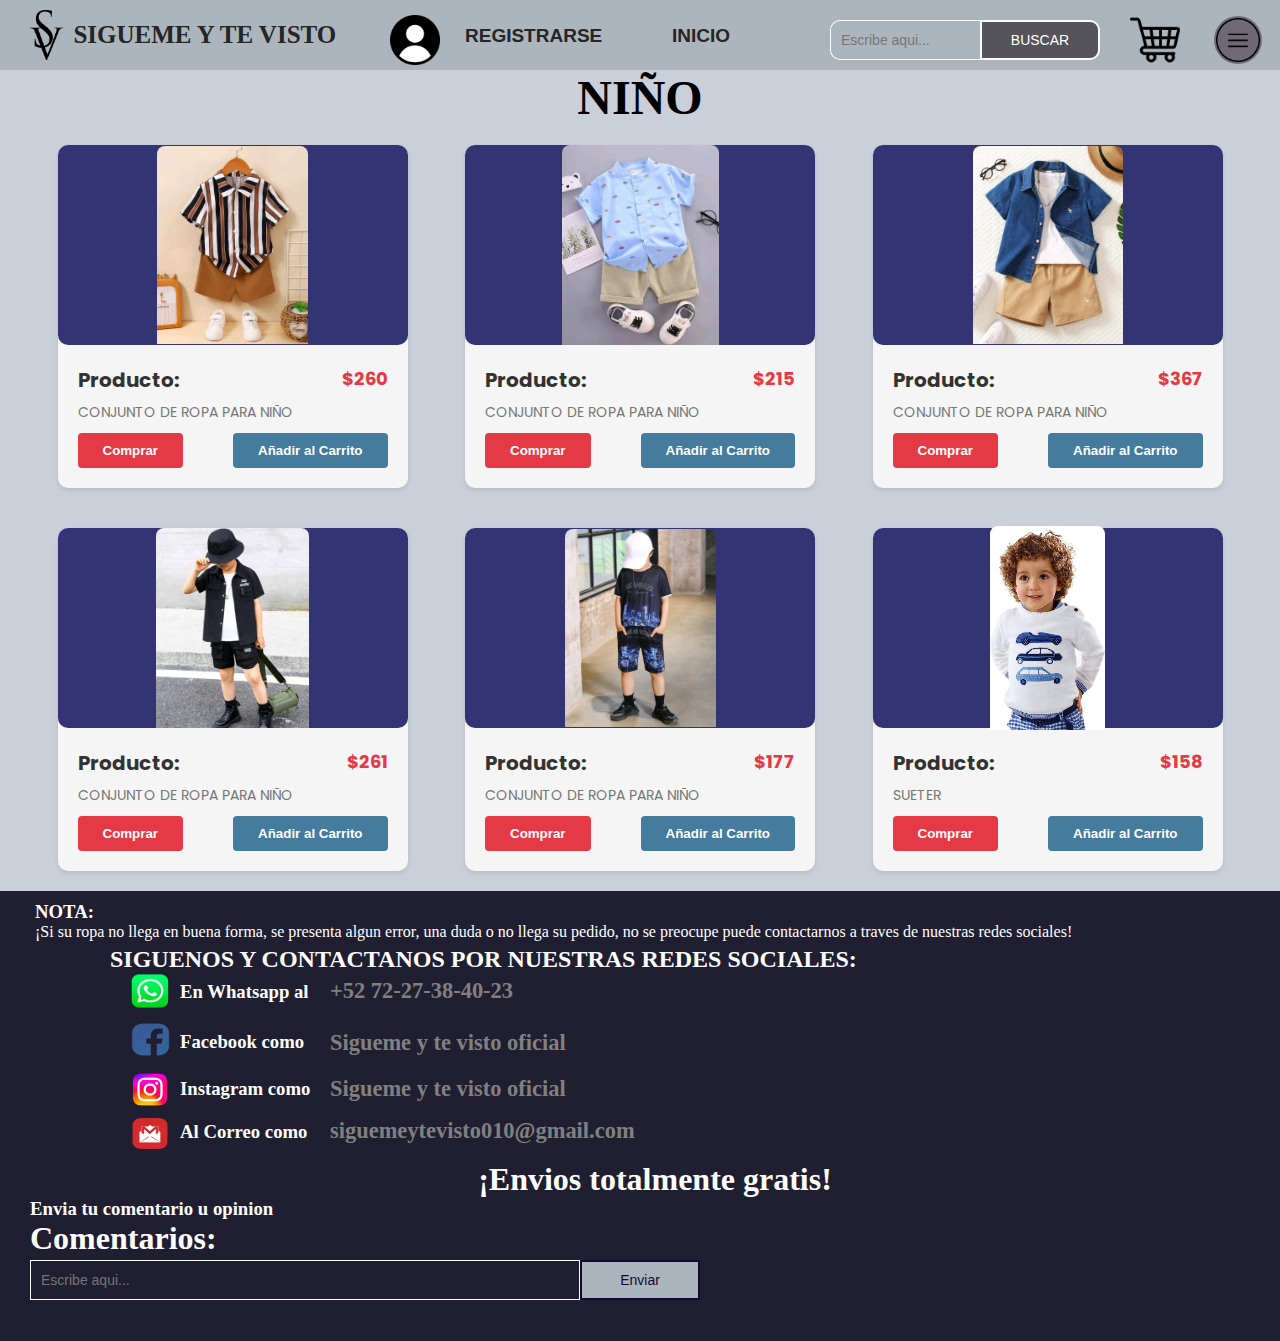
<file: NIÑO.html>
<!DOCTYPE html>
<html lang="en">
<head>
    <meta charset="UTF-8">
    <meta http-equiv="X-UA-Compatible" content="IE=edge">
    <meta name="viewport" content="width=device-width, initial-scale=1.0">
    <title>NIÑO</title>
    <link rel="stylesheet" href="style.css">
</head>
<body>
<!--para el encabezado-->
<div style="width: 100%;background-position: center;background-size: cover;height: 105vh;"class="main">
    <header>
        <!--para el logo-->
        <a style="display: flex;align-items: center;padding: 1px 0px;" href="#" class="logo">
            <img src="logotipo222.png" alt="">
            <p style="font-family: 'Times New Roman', Times, serif;font-size: 25px;">SIGUEME Y TE VISTO</p>
        </a>
<!--para los demas elementos del encabezado-->
        <nav style="font-weight: bold;padding-bottom: 15px;padding: 10px;font-size: 19px;padding-right: 120px;">
        
            <a href="#"><img style="position: absolute; width: 50px;height: 50px; top: 15px;left: 390px;" src="perfil.png" alt=""></a>
            <a style="position: absolute; top: 25px;left: 450px;font-family: sans-serif;" href="#" >REGISTRARSE</a>
            <a style="position: absolute; top: 25px;right: 550px;font-family: sans-serif;" href="index.html">INICIO</a>
            <a href="#"><img style="position: absolute; width: 50px;height: 50px; top: 15px;right: 100px;" src="carritodecompras.png" alt=""></a>

        </nav>
        <!--para el buscador-->
        <div style="position: absolute; width: 370px;float: left;margin-left: 70px;right: 80px; top: 17px;">

            <input style="font-family: sans-serif;width: 150px;height: 40px;background: transparent;border: 1px solid rgb(252, 252, 252);
            margin-top: 3px;color: blue;border-right: none;font-size: 14px;float: left;padding: 10px;border-bottom-left-radius: 10px;
            border-top-left-radius: 10px;" 
            type="search" name="" placeholder="Escribe aqui...">

            <a href="#"> <button style="width: 120px;height: 40px;background: rgb(84, 84, 90);border: 2px solid rgb(252, 252, 252);
            margin-top: 3px;color:white;font-size: 14px;border-bottom-right-radius: 10px;border-top-right-radius: 10px;
            cursor: pointer;">BUSCAR</button> 
            </a>

        </div>
    </header> 
    <!--para el menu-->
    
    <div id="menu" ><img style="width: 44px;height: 44px;position: fixed; right: 20px;top: 18px;" src="menuu33.png" alt=""></div>
<div id="navbar">
    <a href="index.html">INICIO</a>
    <a href="#">REGISTRARSE</a>
    <a href="acercadenosotros.html">ACERCA DE NOSOTROS</a>
    <a href="DAMAS.html">DAMA</a>
    <a href="CABALLEROS..html">CABALLERO</a>
    <a href="NIÑA.html">NIÑA</a>
    
</div>
<script>
    const menu = document.getElementById('menu');
    const navbar = document.getElementById('navbar');
    menu.addEventListener('click',() => {
        menu.classList.toggle('fa-times');
        navbar.classList.toggle('navbar-toggle');
    })
</script>

 <!--TITULO-->
<h1 style="text-align: center;font-size: 300%;font-family: 'Times New Roman', Times, serif;">NIÑO</h1>

    <!--ROPA1-->

<div style="display: flex;gap: 20px;padding: 20px;justify-content: space-evenly;">
    <div class="product-card">
        <div class="product-image">
          <img style="width: 151px;" src="niñoo1.jpeg" alt="Product Image">
        </div>
        <div class="product-details">
            <div class="detail-top">
                <h2 class="product-title">
                    Producto:
                </h2>
                <span class="product-price">$260</span>
            </div>
            <p class="product-description">
                CONJUNTO DE ROPA PARA NIÑO
            </p>
            
            <div class="btn-group">
                <button class="product-button">Comprar</button>
                <button class="product-button">Añadir al Carrito</button>
            </div>
        </div>
    </div>      

 
    <div class="product-card">
        <div class="product-image">
          <img style="width: 157px;" src="niñoo2.jpeg" alt="Product Image">
        </div>
        <div class="product-details">
            <div class="detail-top">
                <h2 class="product-title">
                    Producto:
                </h2>
                <span class="product-price">$215</span>
            </div>
            <p class="product-description">
                CONJUNTO DE ROPA PARA NIÑO
            </p>
                       
            <div class="btn-group">
                <button class="product-button">Comprar</button>
                <button class="product-button">Añadir al Carrito</button>
            </div>
        </div>
    </div> 


    <div class="product-card">
        <div class="product-image">
          <img style="width: 150px;" src="niñoo3.jpeg" alt="Product Image">
        </div>
        <div class="product-details">
            <div class="detail-top">
                <h2 class="product-title">
                    Producto:
                </h2>
                <span class="product-price">$367</span>
            </div>
            <p class="product-description">
                CONJUNTO DE ROPA PARA NIÑO
            </p>
            
            <div class="btn-group">
                <button class="product-button">Comprar</button>
                <button class="product-button">Añadir al Carrito</button>
            </div>
        </div>
    </div> 
</div>

<!--ROPA2-->

<div style="display: flex;gap: 20px;padding: 20px;justify-content: space-evenly;">
    <div class="product-card">
        <div class="product-image">
          <img style="width: 153px;" src="niñoo4.jpeg" alt="Product Image">
        </div>
        <div class="product-details">
            <div class="detail-top">
                <h2 class="product-title">
                    Producto:
                </h2>
                <span class="product-price">$261</span>
            </div>
            <p class="product-description">
                CONJUNTO DE ROPA PARA NIÑO
            </p>
            
            <div class="btn-group">
                <button class="product-button">Comprar</button>
                <button class="product-button">Añadir al Carrito</button>
            </div>
        </div>
    </div>      

       
    <div class="product-card">
        <div class="product-image">
          <img style="width: 151px;" src="niñoo5.jpeg" alt="Product Image">
        </div>
        <div class="product-details">
            <div class="detail-top">
                <h2 class="product-title">
                    Producto:
                </h2>
                <span class="product-price">$177</span>
            </div>
            <p class="product-description">
                CONJUNTO DE ROPA PARA NIÑO
            </p>
           
            <div class="btn-group">
                <button class="product-button">Comprar</button>
                <button class="product-button">Añadir al Carrito</button>
            </div>
        </div>
    </div> 


    <div class="product-card">
        <div class="product-image">
          <img style="width: 115px;" src="niñoo6.jpg" alt="Product Image">
        </div>
        <div class="product-details">
            <div class="detail-top">
                <h2 class="product-title">
                    Producto:
                </h2>
                <span class="product-price">$158</span>
            </div>
            <p class="product-description">
                SUETER
            </p>
            
            <div class="btn-group">
                <button class="product-button">Comprar</button>
                <button class="product-button">Añadir al Carrito</button>
            </div>
        </div>
    </div> 
</div>

<!--PARA LA SECCION DE CONTACTOS-->
<footer style="background-color: rgb(32, 30, 49);font-family: ITC Conduit;color: white;padding-left: 30px;
height: 450px;padding-top: 10px;">

<h3 style="font-family: ITC Conduit; padding-left: 5px;bottom: -20px;">NOTA:</h3>
<p style="font-family: ITC Conduit; padding-left: 5px;font-size: 100%;">¡Si su ropa no llega en buena forma, se presenta algun error, una duda o no llega su pedido,
    no se preocupe puede contactarnos a traves de nuestras redes sociales!</p>

    <h2 style="height: 50px;font-family: ITC Conduit;padding-left: 80px; padding-top: 5px;">SIGUENOS Y CONTACTANOS POR NUESTRAS REDES SOCIALES:</h2>

    <h3 style="height: 30px;padding-left: 80px; font-family: ITC Conduit;bottom: 30px; position: relative;">
        <img style=" height: 60px;width: 80px;bottom: 10px;" src="whatsap1.png" alt="">
        <p style="position: relative; bottom: 45px;padding-left: 70px;">En Whatsapp al</p>
        <a style="position: relative; color: gray;font-size: 120%;bottom: 70px;padding-left: 220px;" href="·">+52 72-27-38-40-23</a>
    </h3>

    <h3 style=" height: 30px;padding-left: 80px; font-family: ITC Conduit;bottom: 20px;">
        <img style=" height: 37px;width: 62px;bottom: 10px;padding-left: 19px;" src="facebook-icones.png" alt="">
        <p style="position: relative; bottom: 32px;padding-left: 70px;">Facebook como</p>
        <a style="position: relative; color: gray;font-size: 120%;bottom: 55px;padding-left: 220px;" href="·">Sigueme y te visto oficial</a></h3>

    <h3 style="position: relative; height: 30px;padding-left: 85px; font-family: ITC Conduit;bottom: -20px;">
        <img style="height: 37px;width: 70px;bottom: 10px;" src="instagram1.png" alt="">
        <p style="position: relative; bottom: 35px;padding-left: 65px;">Instagram como </p>
        <a style="position: relative; color: gray;font-size: 120%;bottom: 59px;padding-left: 215px;" href="·">Sigueme y te visto oficial</a></h3>

    <h3 style="height: 30px;padding-left: 100px; font-family: ITC Conduit;bottom: 20px;">
        <img style="position: relative; height: 35px;width: 40px;bottom: -35px;" src="correo1.png" alt="">
        <p style="bottom: 65px;padding-left: 50px;">Al Correo como</p>
        <a style="position: relative; color: gray;font-size: 120%;bottom: 25px;padding-left: 200px;" href="·">siguemeytevisto010@gmail.com</a></h3>

    <h3 style="position: relative; text-align: center;font-family: ITC Conduit;font-size: 200%;bottom: -50px;">¡Envios totalmente gratis!</h3>
<!--PARA LOS COMENTARIOS-->
<div style="padding-top: 50px;">
        
    <h3 style="left: -190px;top: 10px;">Envia tu comentario u opinion </h3>
    <h3 style="font-size: 200%;">Comentarios:</h3>
    <input style="font-family: sans-serif;width: 550px;height: 40px;background: transparent;border: 1px solid rgb(252, 252, 252);
        margin-top: 3px;color: rgb(255, 255, 255);font-size: 14px;float: left;padding: 10px;left: -180px;" 
        type="text" name="" placeholder="Escribe aqui...">
</div>
<a href="#"> <button style="width: 120px;height: 40px;background: rgb(171, 181, 187);border: 2px solid rgb(18, 10, 53);
    margin-top: 3px;color:rgb(18, 10, 53);font-size: 14px;
    cursor: pointer;">Enviar</button> 
</a>
</footer>









<style>
    /*para el encabezado*/
a{text-decoration: none;color: rgb(37, 37, 39);font-weight: bold;}

header{display: flex;flex-direction: column;align-items: center;min-height: 70px;background-color: rgb(171, 181, 187);}

.logo img{height: 50px;margin-right: 10px;}

nav a{padding-left: 15px;}

nav a:hover{transition: 0.5s ease-in-out;color: rgb(255, 255, 255);}

.btn:focus{outline: none;}

.srch:focus{outline: none;}

@media (min-width:600px){header{flex-direction: row;padding: 0px 30px;justify-content: space-between;}}

/*para el menu*/
#menu{position: fixed;top: 1rem;right: 1.1rem;background-color: rgb(109, 106, 117);color: white;width: 3rem;height: 3rem;
border-radius: 3rem;line-height: 3rem;text-align: center;cursor: pointer;z-index: 27;transition: all 0.5s cubic-bezier(0.075, 0.82, 0.165, 1.1);}

#menu.fa-times{transform: rotate(-180deg);}

#navbar{position: fixed;top: 2.8rem;right: 1.5rem;border: 0.4rem solid rgb(37, 34, 37);padding: 1rem 1.5rem 1rem 1rem;
border-radius: 0.5rem;z-index: 4;transform: scale(0);opacity: 0;transform-origin: top right;transition: all 0.5s cubic-bezier(0.075, 0.82, 0.165, 1.1);}

#navbar.navbar-toggle{transform: scale(1);opacity: 1; }

#navbar a{display: block;padding: 0.5rem 3rem 0.5rem 1rem;text-decoration: none;color: rgb(72, 65, 112);font-weight: bold;
font-size: 1.25rem;border-radius: 0.5rem;}

#navbar a:hover{color: rgb(18, 10, 53);background-color: lavender;transition: all 1s ease;}


</style>
    
    
</body>
</html>
</file>
<file: style.css>
@import url('https://fonts.googleapis.com/css2?family=Poppins:wght@400;600;700&display=swap');

*{
    box-sizing: border-box;
    margin: 0;
    padding: 0;
}
body {
    font-family: sans-serif;
    min-height: 100vh;
    width: 100%;
    display: flex;
    align-items: center;
    justify-content: center;
    background-color: rgb(202, 207, 218);;
    font-family: 'poppins';
    position: relative;
}
.product-card {
    display: flex;
    flex-direction: column;
    width: 350px;
    background-color: #f5f5f5;
    border-radius: 10px;
    box-shadow: 0 2px 4px rgba(0, 0, 0, 0.1);
}
.product-image{
    height: 200px;
    display: flex;
    align-items: center;
    justify-content: center;
    background-color: rgb(52, 52, 117);
    border-radius: 10px;
}
.product-image img {
    width: 50%;
    border-radius: 8px 8px 0 0;
}
  
.product-details {
    padding: 20px;
}
.detail-top{
    width: 100%;
    display: inline-flex;
    justify-content: space-between;
}
.product-title {
    font-size: 20px;
    font-weight: bold;
    color: #333;
}
  
.product-description {
    font-size: 14px;
    color: #777;
    margin-bottom: 10px;
}
  
.product-price {
    font-size: 18px;
    font-weight: bold;
    color: #e63946;
    margin-bottom: 10px;
}
.btn-group{
    margin-top: 10px;
    width: 100%;
    display: flex;
    align-items: center;
    justify-content: space-between;
}
.product-button {
    color: #fff;
    border: none;
    padding: 10px 25px;
    border-radius: 4px;
    cursor: pointer;
    transition: background-color 0.3s ease;
    font-weight: bold;
}
.product-button:nth-child(1){
    background-color: #e63946;
}
.product-button:nth-child(1):hover {
    background-color: #f76974;
}

.product-button:nth-child(2){
    background-color: #457b9d;
}
.product-button:hover {
    background-color: rgb(19, 11, 39);
}

.selection-section{
    width: 100%;
    display: flex;
}
.section{
    margin: 15px 0;
}
.size-section {
    width: 50%;
}
.radio-group{
    display: flex;
    align-items: center;
}
.section input[type='radio']{
    margin-right: 5px;
    cursor: pointer;
}
.section label:not(:last-child){
    margin-right: 20px;
}

.radio-group-2  input[type='radio'] {
    display: none;
}
  
.radio-group-2  input[type='radio'] + label {
    position: relative;
    padding-left: 30px;
    cursor: pointer;
}
  
.color-section  input[type='radio'] + label::before {
    content: '';
    position: absolute;
    top: 50%;
    left: 0;
    transform: translateY(-50%);
    width: 20px;
    height: 20px;
    border-radius: 50%;
}
.color-section  input[type='radio']:nth-child(1) + label::before {
    border: 2px solid #000000;
}
.color-section  input[type='radio']:nth-child(3) + label::before {
    border: 2px solid #797979;
}
.color-section  input[type='radio']:nth-child(5) + label::before {
    border: 2px solid #397ee6;
}
.color-section  input[type='radio']:nth-child(1):checked  + label::before {
    background-color: #000000;
}
.color-section  input[type='radio']:nth-child(3):checked  + label::before {
    background-color: #797979;
}
.color-section  input[type='radio']:nth-child(5):checked  + label::before {
    background-color: #397ee6;
}


.nip{

    color: whitesmoke;
    
}
.nip:visited{

    color: #000;
}
.nip:hover{
    color: whitesmoke;
}
</file>
